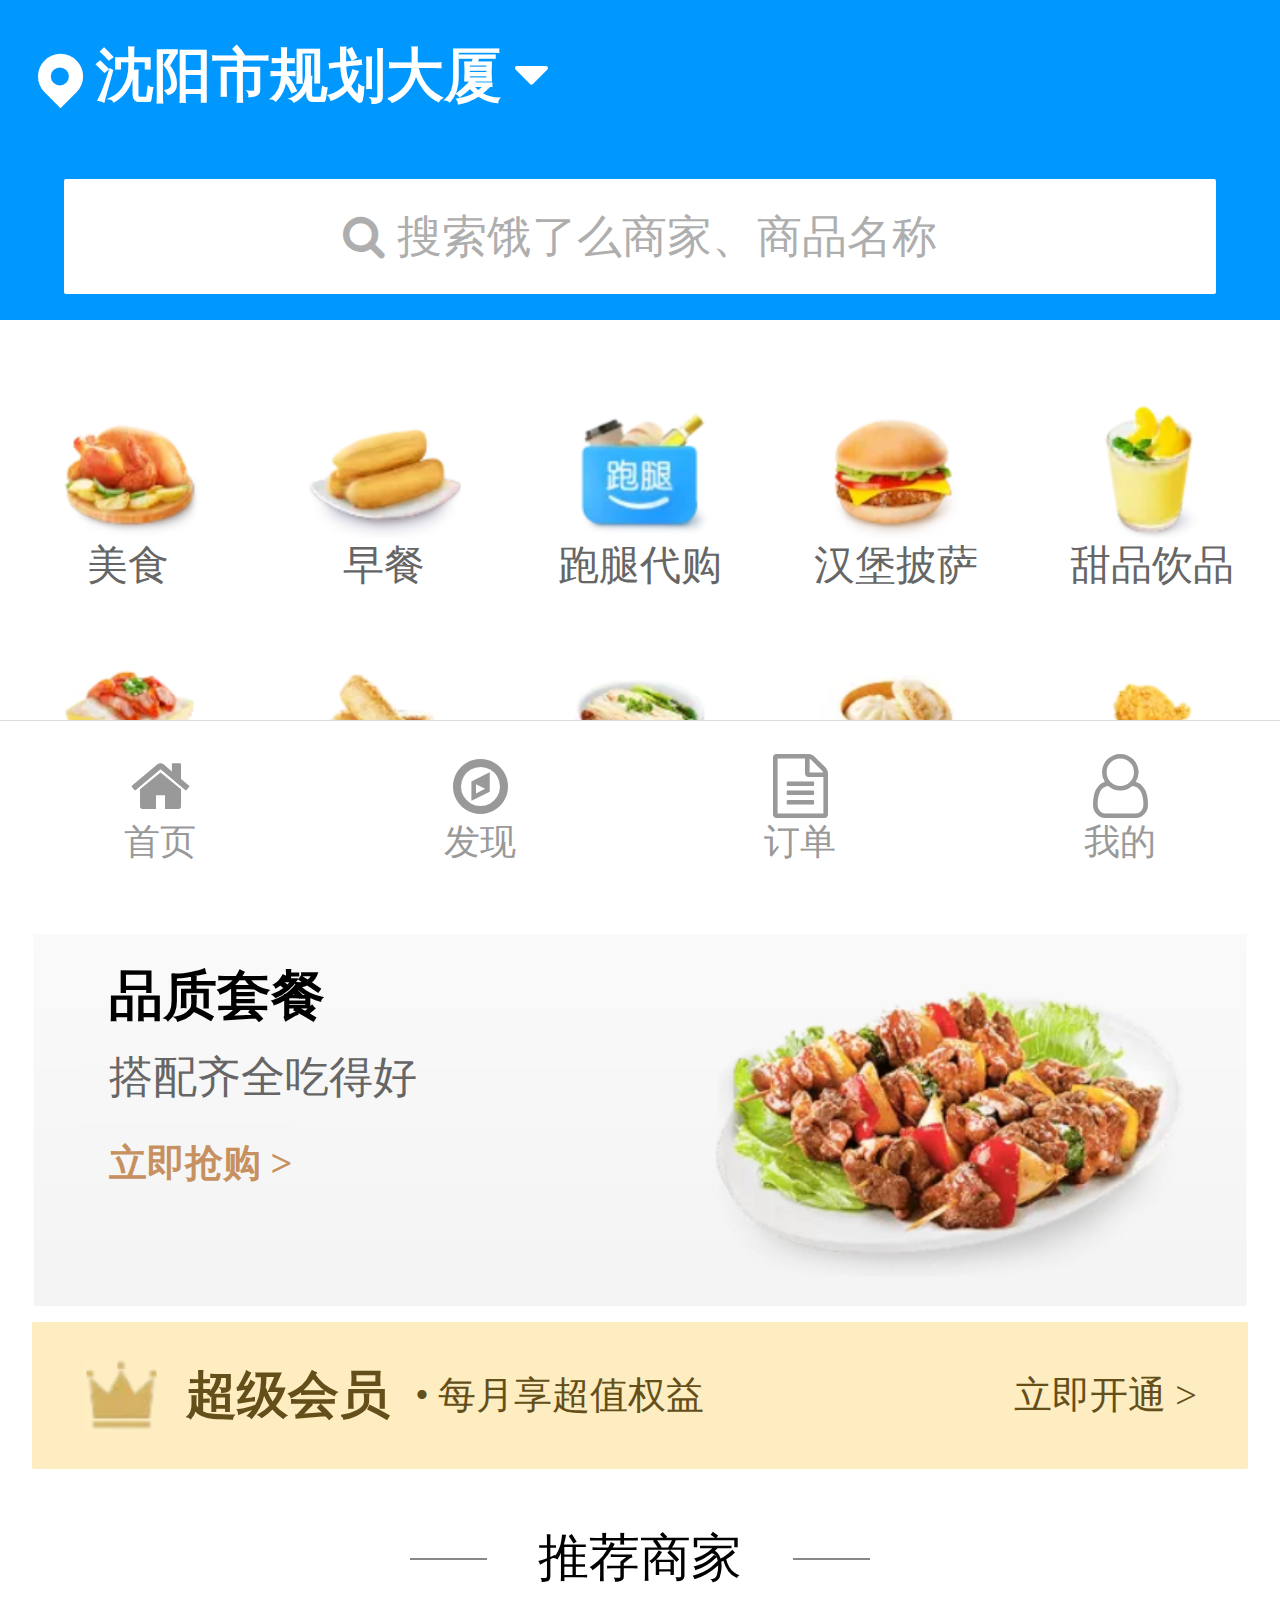
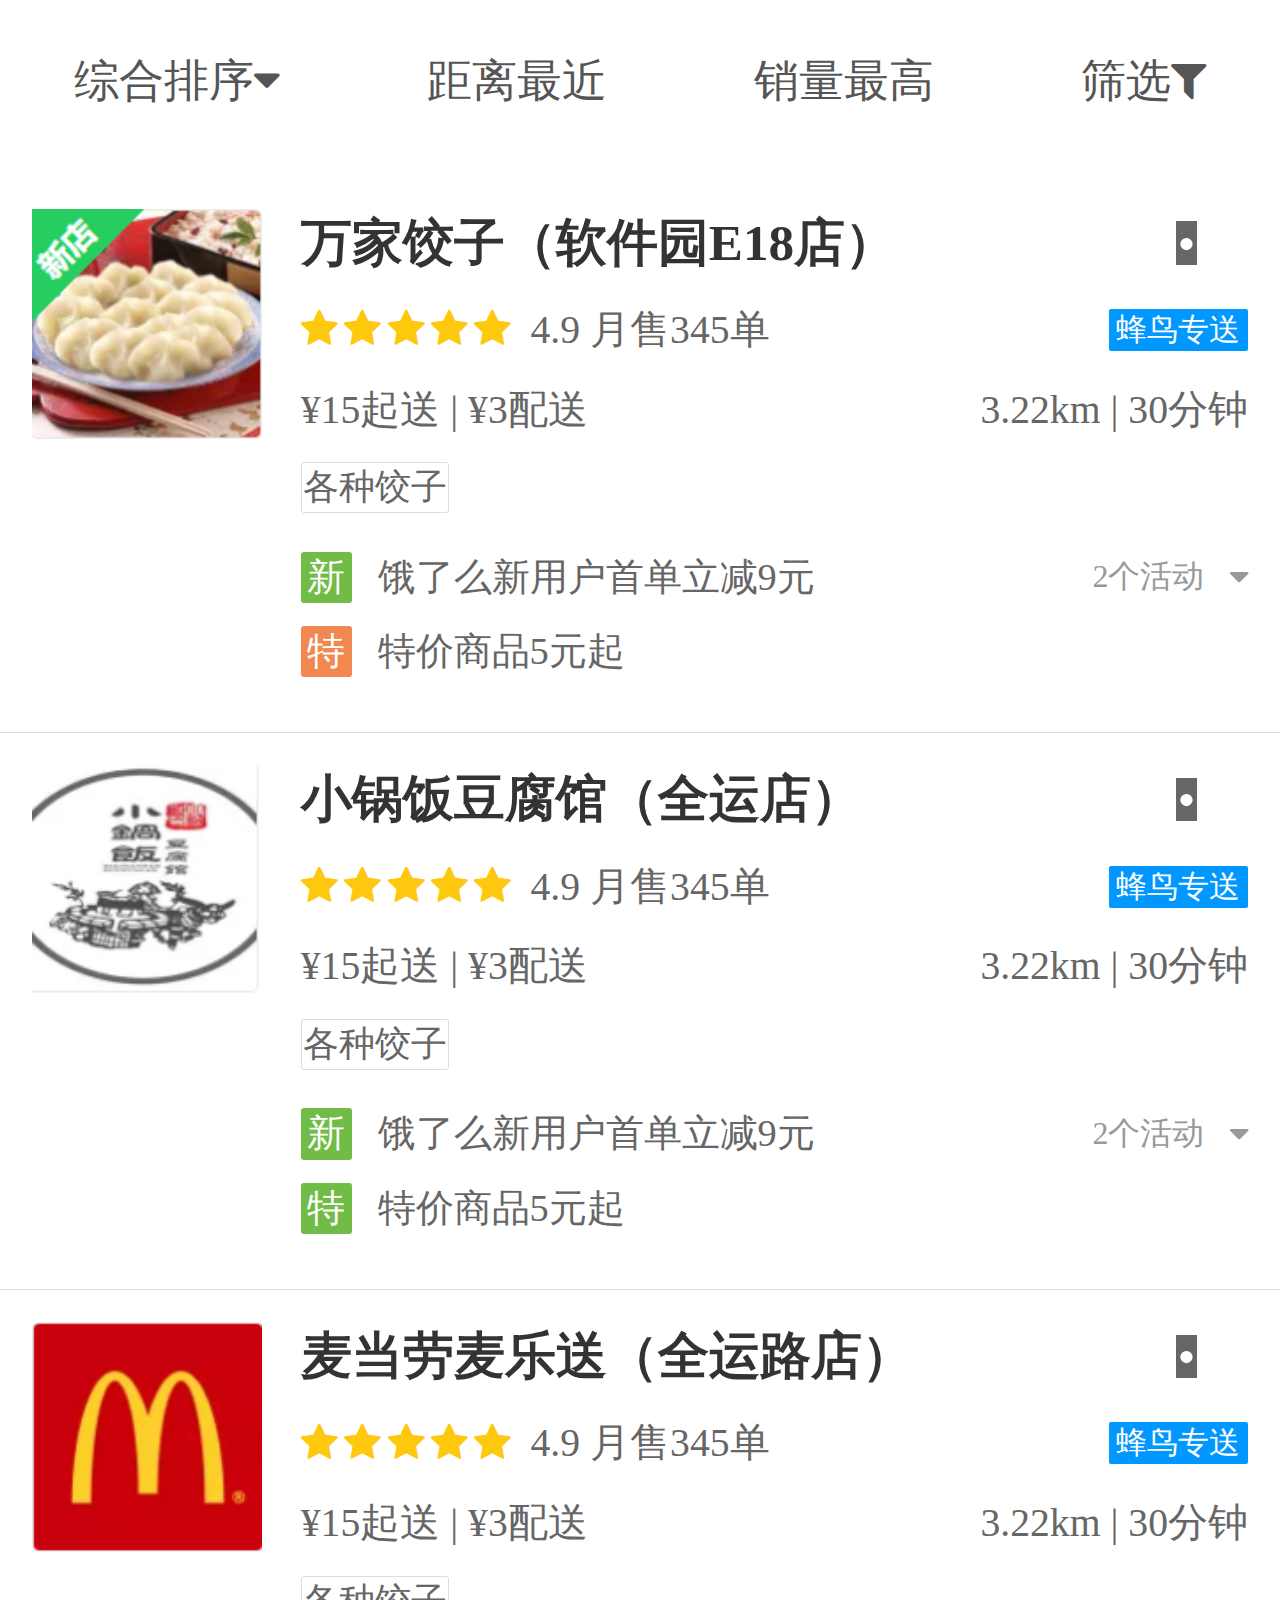
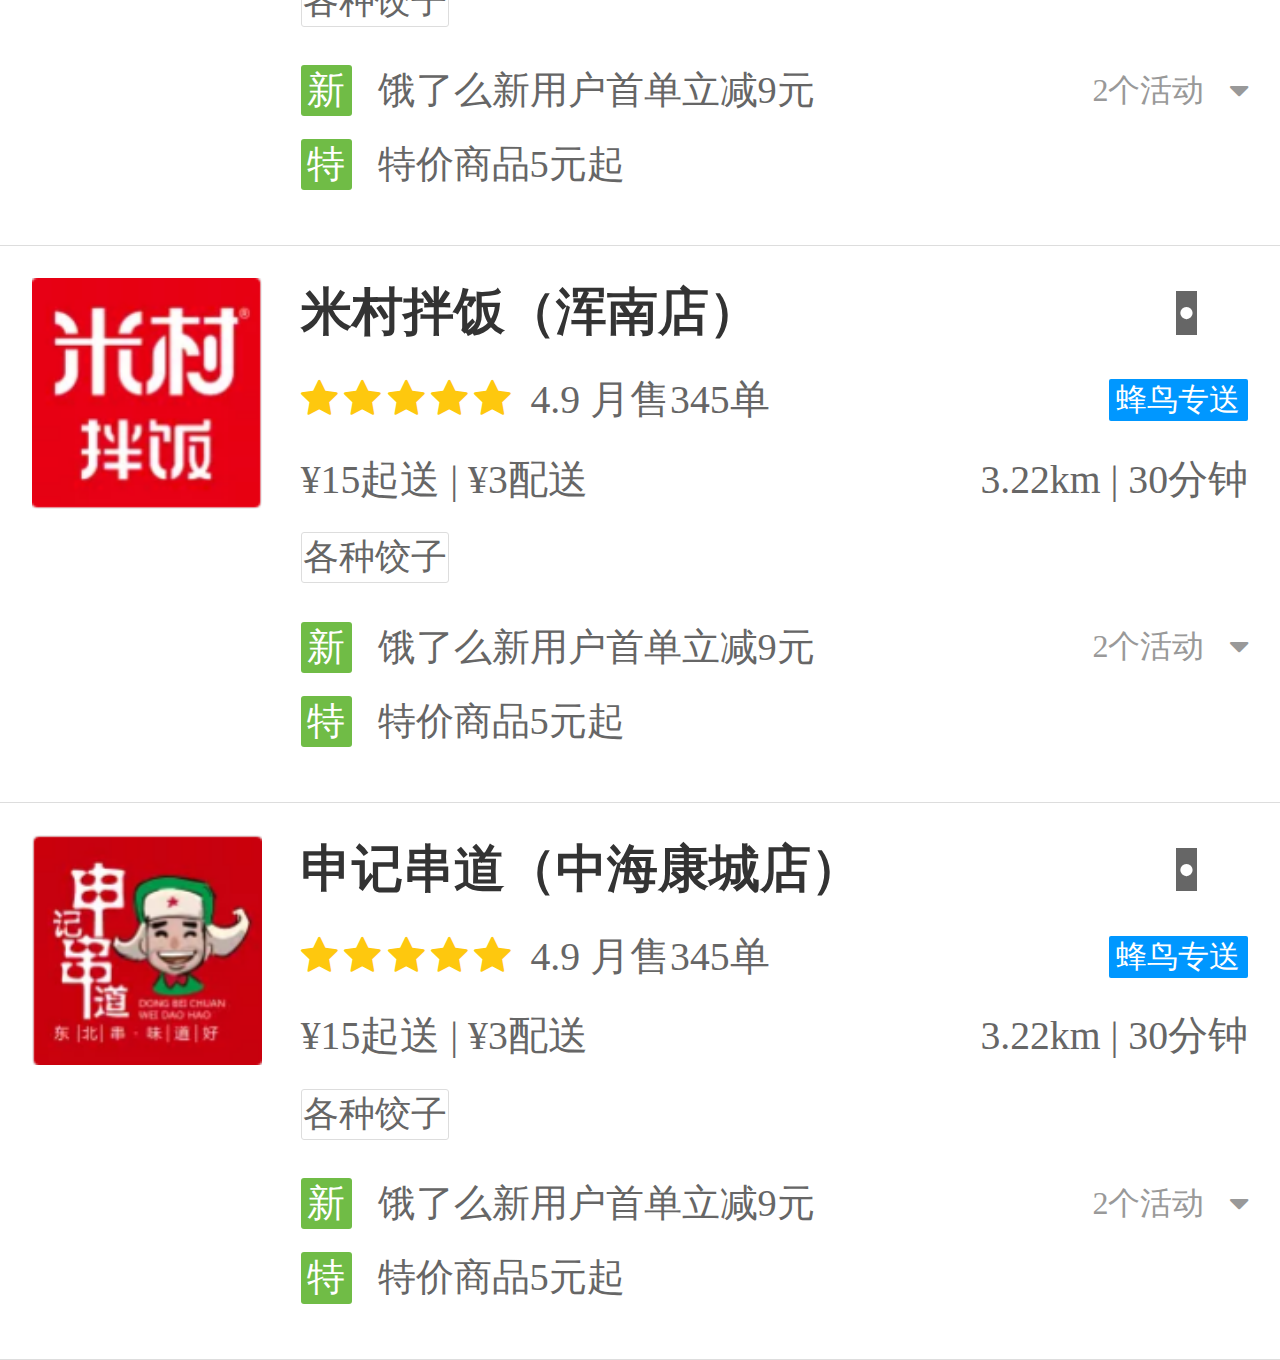
<file: index.html>
<!DOCTYPE html>
<html>
	<head>
		<meta charset="utf-8">
		<meta name="viewport" content="width=device-width,initial-scale=1">
		<link href="framework/font-awesome/css/font-awesome.min.css" rel="stylesheet">
		<link href="framework/reset.css" rel="stylesheet">
		<link href="framework/icon.css" rel="stylesheet">
		<link href="css/index.css" rel="stylesheet">
		<script src="js/index.js"></script>
		<title>饿了么 首页</title>
	</head>
	<body>
		<!-- 总容器 -->
		<div class="wrapper">
			<!-- header部分 -->
			<header>
				<div class="icon-location-box">
				    <div class="icon-location"></div>
				</div>
				<div class="location-text">沈阳市规划大厦<i class="fa fa-caret-down"></i></div>
			</header>

			<!-- search部分 -->
			<!--
			    搜索框部分（此块与search-fixed-top块宽度高度一致，用于当
				search-fixed-top块固定后，挡住下面块不要窜上去）
			-->
			<div class="search">
				<!-- 当滚动条超过上面的定位块时，search-fixed-top块变成固定在顶部。 -->
				<div class="search-fixed-top" id="fixedBox">
					<!-- 搜索框部分中间的白框 -->
					<div class="search-box">
						<i class="fa fa-search"></i>搜索饿了么商家、商品名称
					</div>
				</div>
			</div>

			<!-- 点餐分类部分 -->
			<ul class="foodtype">
				<li onclick="location.href='businessList.html'">
					<img src="img/dcfl01.png">
					<p>美食</p>
				</li>
				<li onclick="location.href='businessList.html'">
					<img src="img/dcfl02.png">
					<p>早餐</p>
				</li>
				<li onclick="location.href='businessList.html'">
					<img src="img/dcfl03.png">
					<p>跑腿代购</p>
				</li>
				<li onclick="location.href='businessList.html'">
					<img src="img/dcfl04.png">
					<p>汉堡披萨</p>
				</li>
				<li onclick="location.href='businessList.html'">
					<img src="img/dcfl05.png">
					<p>甜品饮品</p>
				</li>
				<li onclick="location.href='businessList.html'">
					<img src="img/dcfl06.png">
					<p>速食简餐</p>
				</li>
				<li onclick="location.href='businessList.html'">
					<img src="img/dcfl07.png">
					<p>地方小吃</p>
				</li>
				<li onclick="location.href='businessList.html'">
					<img src="img/dcfl08.png">
					<p>米粉面馆</p>
				</li>
				<li onclick="location.href='businessList.html'">
					<img src="img/dcfl09.png">
					<p>包子粥铺</p>
				</li>
				<li onclick="location.href='businessList.html'">
					<img src="img/dcfl10.png">
					<p>炸鸡炸串</p>
				</li>
			</ul>

			<!-- 横幅广告部分 -->
			<div class="banner">
				<h3>品质套餐</h3>
				<p>搭配齐全吃得好</p>
				<a>立即抢购 &gt;</a>
			</div>

			<!-- 超级会员部分 -->
			<div class="supermember">
				<div class="left">
					<img src="img/super_member.png">
					<h3>超级会员</h3>
					<p>&#8226; 每月享超值权益</p>
				</div>
				<div class="right">
					立即开通 &gt;
				</div>
			</div>

			<!-- 推荐商家部分 -->
			<div class="recommend">
				<div class="recommend-line"></div>
				<p>推荐商家</p>
				<div class="recommend-line"></div>
			</div>

			<!-- 推荐方式部分 -->
			<ul class="recommendtype">
				<li>综合排序<i class="fa fa-caret-down"></i></li>
				<li>距离最近</li>
				<li>销量最高</li>
				<li>筛选<i class="fa fa-filter"></i></li>
			</ul>

			<!-- 推荐商家列表部分 -->
			<ul class="business">
				<li>
					<img src="img/sj01.png">
					<div class="business-info">
						<div class="business-info-h">
							<h3>万家饺子（软件园E18店）</h3>
							<div class="business-info-like">&#8226;</div>
						</div>
						<div class="business-info-star">
							<div class="business-info-star-left">
								<i class="fa fa-star"></i>
								<i class="fa fa-star"></i>
								<i class="fa fa-star"></i>
								<i class="fa fa-star"></i>
								<i class="fa fa-star"></i>
								<p>4.9 月售345单</p>
							</div>
							<div class="business-info-star-right">
								蜂鸟专送
							</div>
						</div>
						<div class="business-info-delivery">
							<p>&#165;15起送 | &#165;3配送</p>
							<p>3.22km | 30分钟</p>
						</div>
						<div class="business-info-explain">
							<div>各种饺子</div>
						</div>
						<div class="business-info-promotion">
							<div class="business-info-promotion-left">
								<div class="business-info-promotion-left-incon">新</div>
								<p>饿了么新用户首单立减9元</p>
							</div>
							<div class="business-info-promotion-right">
								<p>2个活动</p>
								<i class="fa fa-caret-down"></i>
							</div>
						</div>
						<div class="business-info-promotion">
							<div class="business-info-promotion-left">
								<div class="business-info-promotion-left-incon" style="background-color: #F1884F;">特</div>
								<p>特价商品5元起</p>
							</div>
						</div>
					</div>
				</li>
				<li>
					<img src="img/sj02.png">
					<div class="business-info">
						<div class="business-info-h">
							<h3>小锅饭豆腐馆（全运店）</h3>
							<div class="business-info-like">&#8226;</div>
						</div>
						<div class="business-info-star">
							<div class="business-info-star-left">
								<i class="fa fa-star"></i>
								<i class="fa fa-star"></i>
								<i class="fa fa-star"></i>
								<i class="fa fa-star"></i>
								<i class="fa fa-star"></i>
								<p>4.9 月售345单</p>
							</div>
							<div class="business-info-star-right">
								蜂鸟专送
							</div>
						</div>
						<div class="business-info-delivery">
							<p>&#165;15起送 | &#165;3配送</p>
							<p>3.22km | 30分钟</p>
						</div>
						<div class="business-info-explain">
							<div>各种饺子</div>
						</div>
						<div class="business-info-promotion">
							<div class="business-info-promotion-left">
								<div class="business-info-promotion-left-incon">新</div>
								<p>饿了么新用户首单立减9元</p>
							</div>
							<div class="business-info-promotion-right">
								<p>2个活动</p>
								<i class="fa fa-caret-down"></i>
							</div>
						</div>
						<div class="business-info-promotion">
							<div class="business-info-promotion-left">
								<div class="business-info-promotion-left-incon">特</div>
								<p>特价商品5元起</p>
							</div>
						</div>
					</div>
				</li>
				<li>
					<img src="img/sj03.png">
					<div class="business-info">
						<div class="business-info-h">
							<h3>麦当劳麦乐送（全运路店）</h3>
							<div class="business-info-like">&#8226;</div>
						</div>
						<div class="business-info-star">
							<div class="business-info-star-left">
								<i class="fa fa-star"></i>
								<i class="fa fa-star"></i>
								<i class="fa fa-star"></i>
								<i class="fa fa-star"></i>
								<i class="fa fa-star"></i>
								<p>4.9 月售345单</p>
							</div>
							<div class="business-info-star-right">
								蜂鸟专送
							</div>
						</div>
						<div class="business-info-delivery">
							<p>&#165;15起送 | &#165;3配送</p>
							<p>3.22km | 30分钟</p>
						</div>
						<div class="business-info-explain">
							<div>各种饺子</div>
						</div>
						<div class="business-info-promotion">
							<div class="business-info-promotion-left">
								<div class="business-info-promotion-left-incon">新</div>
								<p>饿了么新用户首单立减9元</p>
							</div>
							<div class="business-info-promotion-right">
								<p>2个活动</p>
								<i class="fa fa-caret-down"></i>
							</div>
						</div>
						<div class="business-info-promotion">
							<div class="business-info-promotion-left">
								<div class="business-info-promotion-left-incon">特</div>
								<p>特价商品5元起</p>
							</div>
						</div>
					</div>
				</li>
				<li>
					<img src="img/sj04.png">
					<div class="business-info">
						<div class="business-info-h">
							<h3>米村拌饭（浑南店）</h3>
							<div class="business-info-like">&#8226;</div>
						</div>
						<div class="business-info-star">
							<div class="business-info-star-left">
								<i class="fa fa-star"></i>
								<i class="fa fa-star"></i>
								<i class="fa fa-star"></i>
								<i class="fa fa-star"></i>
								<i class="fa fa-star"></i>
								<p>4.9 月售345单</p>
							</div>
							<div class="business-info-star-right">
								蜂鸟专送
							</div>
						</div>
						<div class="business-info-delivery">
							<p>&#165;15起送 | &#165;3配送</p>
							<p>3.22km | 30分钟</p>
						</div>
						<div class="business-info-explain">
							<div>各种饺子</div>
						</div>
						<div class="business-info-promotion">
							<div class="business-info-promotion-left">
								<div class="business-info-promotion-left-incon">新</div>
								<p>饿了么新用户首单立减9元</p>
							</div>
							<div class="business-info-promotion-right">
								<p>2个活动</p>
								<i class="fa fa-caret-down"></i>
							</div>
						</div>
						<div class="business-info-promotion">
							<div class="business-info-promotion-left">
								<div class="business-info-promotion-left-incon">特</div>
								<p>特价商品5元起</p>
							</div>
						</div>
					</div>
				</li>
				<li>
					<img src="img/sj05.png">
					<div class="business-info">
						<div class="business-info-h">
							<h3>申记串道（中海康城店）</h3>
							<div class="business-info-like">&#8226;</div>
						</div>
						<div class="business-info-star">
							<div class="business-info-star-left">
								<i class="fa fa-star"></i>
								<i class="fa fa-star"></i>
								<i class="fa fa-star"></i>
								<i class="fa fa-star"></i>
								<i class="fa fa-star"></i>
								<p>4.9 月售345单</p>
							</div>
							<div class="business-info-star-right">
								蜂鸟专送
							</div>
						</div>
						<div class="business-info-delivery">
							<p>&#165;15起送 | &#165;3配送</p>
							<p>3.22km | 30分钟</p>
						</div>
						<div class="business-info-explain">
							<div>各种饺子</div>
						</div>
						<div class="business-info-promotion">
							<div class="business-info-promotion-left">
								<div class="business-info-promotion-left-incon">新</div>
								<p>饿了么新用户首单立减9元</p>
							</div>
							<div class="business-info-promotion-right">
								<p>2个活动</p>
								<i class="fa fa-caret-down"></i>
							</div>
						</div>
						<div class="business-info-promotion">
							<div class="business-info-promotion-left">
								<div class="business-info-promotion-left-incon">特</div>
								<p>特价商品5元起</p>
							</div>
						</div>
					</div>
				</li>
			</ul>

			<!-- 底部菜单部分 -->
			<ul class="footer">
				<li onclick="location.href='index.html'">
					<i class="fa fa-home"></i>
					<p>首页</p>
				</li>
				<li>
					<i class="fa fa-compass"></i>
					<p>发现</p>
				</li>
				<li onclick="location.href='orderList.html'">
					<i class="fa fa-file-text-o"></i>
					<p>订单</p>
				</li>
				<li>
					<i class="fa fa-user-o"></i>
					<p>我的</p>
				</li>
			</ul>
		</div>
	</body>
</html>
</file>
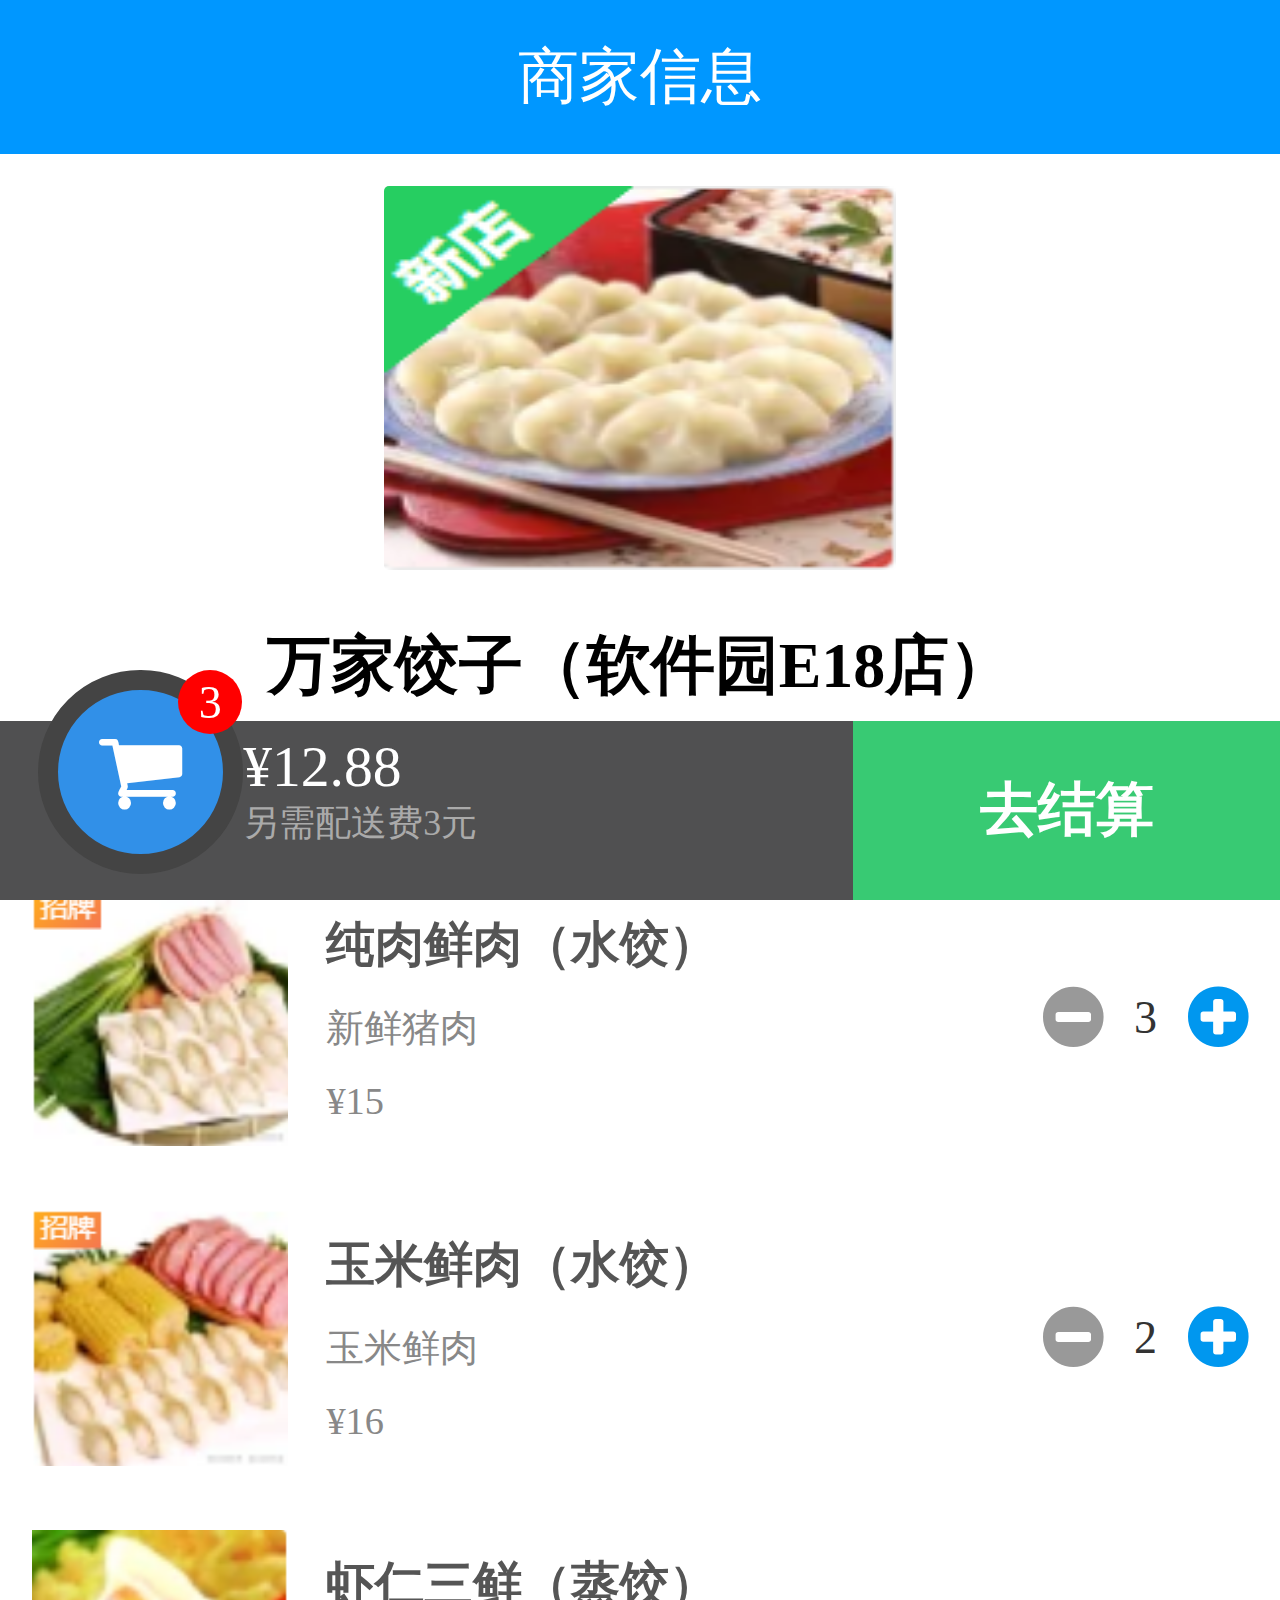
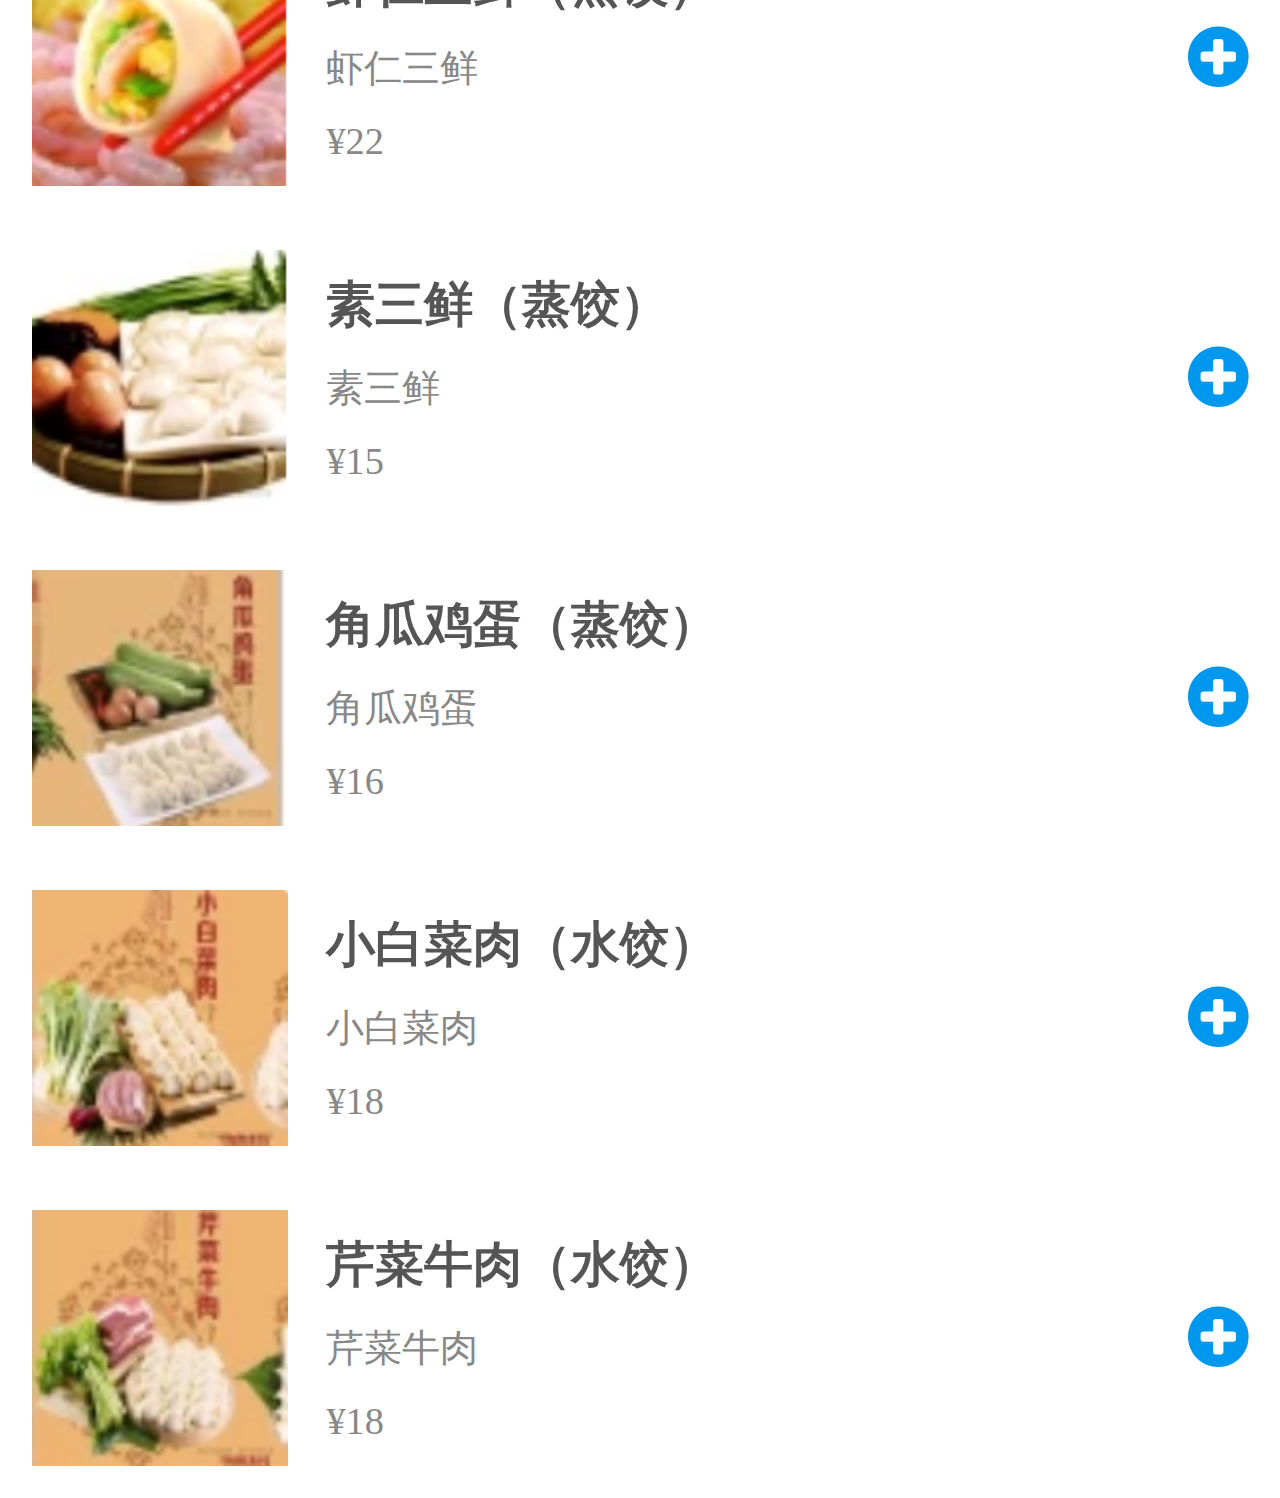
<file: businessInfo.html>
<!DOCTYPE html>
<html>
	<head>
		<meta charset="utf-8">
		<meta name="viewport" content="width=device-width,initial-scale=1">
		<link href="framework/font-awesome/css/font-awesome.min.css" rel="stylesheet">
		<link href="framework/reset.css" rel="stylesheet">
		<link href="css/businessInfo.css" rel="stylesheet">
		<title>饿了么 商家信息</title>
	</head>
	<body>
		<div class="wrapper">
			
			<!-- header部分 -->
			<header>
				<p>商家信息</p>
			</header>
			
			<!-- 商家logo部分 -->
			<div class="business-logo">
				<img src="img/sj01.png">
			</div>
			
			<!-- 商家信息部分 -->
			<div class="business-info">
				<h1>万家饺子（软件园E18店）</h1>
				<p>&#165;15起送 &#165;3配送</p>
				<p>各种饺子炒菜</p>
			</div>
			
			<!-- 食品列表部分 -->
			<ul class="food">
				<li>
					<div class="food-left">
						<img src="img/sp01.png">
						<div class="food-left-info">
							<h3>纯肉鲜肉（水饺）</h3>
							<p>新鲜猪肉</p>
							<p>&#165;15</p>
						</div>
					</div>
					<div class="food-right">
						<div>
							<i class="fa fa-minus-circle"></i>
						</div>
						<p><span>3</span></p>
						<div>
							<i class="fa fa-plus-circle"></i>
						</div>
					</div>
				</li>
				<li>
					<div class="food-left">
						<img src="img/sp02.png">
						<div class="food-left-info">
							<h3>玉米鲜肉（水饺）</h3>
							<p>玉米鲜肉</p>
							<p>&#165;16</p>
						</div>
					</div>
					<div class="food-right">
						<div>
							<i class="fa fa-minus-circle"></i>
						</div>
						<p><span>2</span></p>
						<div>
							<i class="fa fa-plus-circle"></i>
						</div>
					</div>
				</li>
				<li>
					<div class="food-left">
						<img src="img/sp03.png">
						<div class="food-left-info">
							<h3>虾仁三鲜（蒸饺）</h3>
							<p>虾仁三鲜</p>
							<p>&#165;22</p>
						</div>
					</div>
					<div class="food-right">
						<div>
						</div>
						<p></p>
						<div>
							<i class="fa fa-plus-circle"></i>
						</div>
					</div>
				</li>
				<li>
					<div class="food-left">
						<img src="img/sp04.png">
						<div class="food-left-info">
							<h3>素三鲜（蒸饺）</h3>
							<p>素三鲜</p>
							<p>&#165;15</p>
						</div>
					</div>
					<div class="food-right">
						<div>
						</div>
						<p></p>
						<div>
							<i class="fa fa-plus-circle"></i>
						</div>
					</div>
				</li>
				<li>
					<div class="food-left">
						<img src="img/sp05.png">
						<div class="food-left-info">
							<h3>角瓜鸡蛋（蒸饺）</h3>
							<p>角瓜鸡蛋</p>
							<p>&#165;16</p>
						</div>
					</div>
					<div class="food-right">
						<div>
						</div>
						<p></p>
						<div>
							<i class="fa fa-plus-circle"></i>
						</div>
					</div>
				</li>
				<li>
					<div class="food-left">
						<img src="img/sp06.png">
						<div class="food-left-info">
							<h3>小白菜肉（水饺）</h3>
							<p>小白菜肉</p>
							<p>&#165;18</p>
						</div>
					</div>
					<div class="food-right">
						<div>
						</div>
						<p></p>
						<div>
							<i class="fa fa-plus-circle"></i>
						</div>
					</div>
				</li>
				<li>
					<div class="food-left">
						<img src="img/sp07.png">
						<div class="food-left-info">
							<h3>芹菜牛肉（水饺）</h3>
							<p>芹菜牛肉</p>
							<p>&#165;18</p>
						</div>
					</div>
					<div class="food-right">
						<div>
						</div>
						<p></p>
						<div>
							<i class="fa fa-plus-circle"></i>
						</div>
					</div>
				</li>
			</ul>
			
			<!-- 购物车部分 -->
			<div class="cart">
				<div class="cart-left">
					<div class="cart-left-icon">
						<i class="fa fa-shopping-cart"></i>
						<div class="cart-left-icon-quantity">3</div>
					</div>
					<div class="cart-left-info">
						<p>&#165;12.88</p>
						<p>另需配送费3元</p>
					</div>
				</div>
				<div class="cart-right">
					<!-- 不够起送费 -->
					<!--
					<div class="cart-right-item">
						&#165;15起送
					</div>
					-->
					<!-- 达到起送费 -->
					<div class="cart-right-item" onclick="location.href='order.html'">
					    去结算
					</div>
				</div>
			</div>
			
		</div>	
	</body>
</html>
</file>
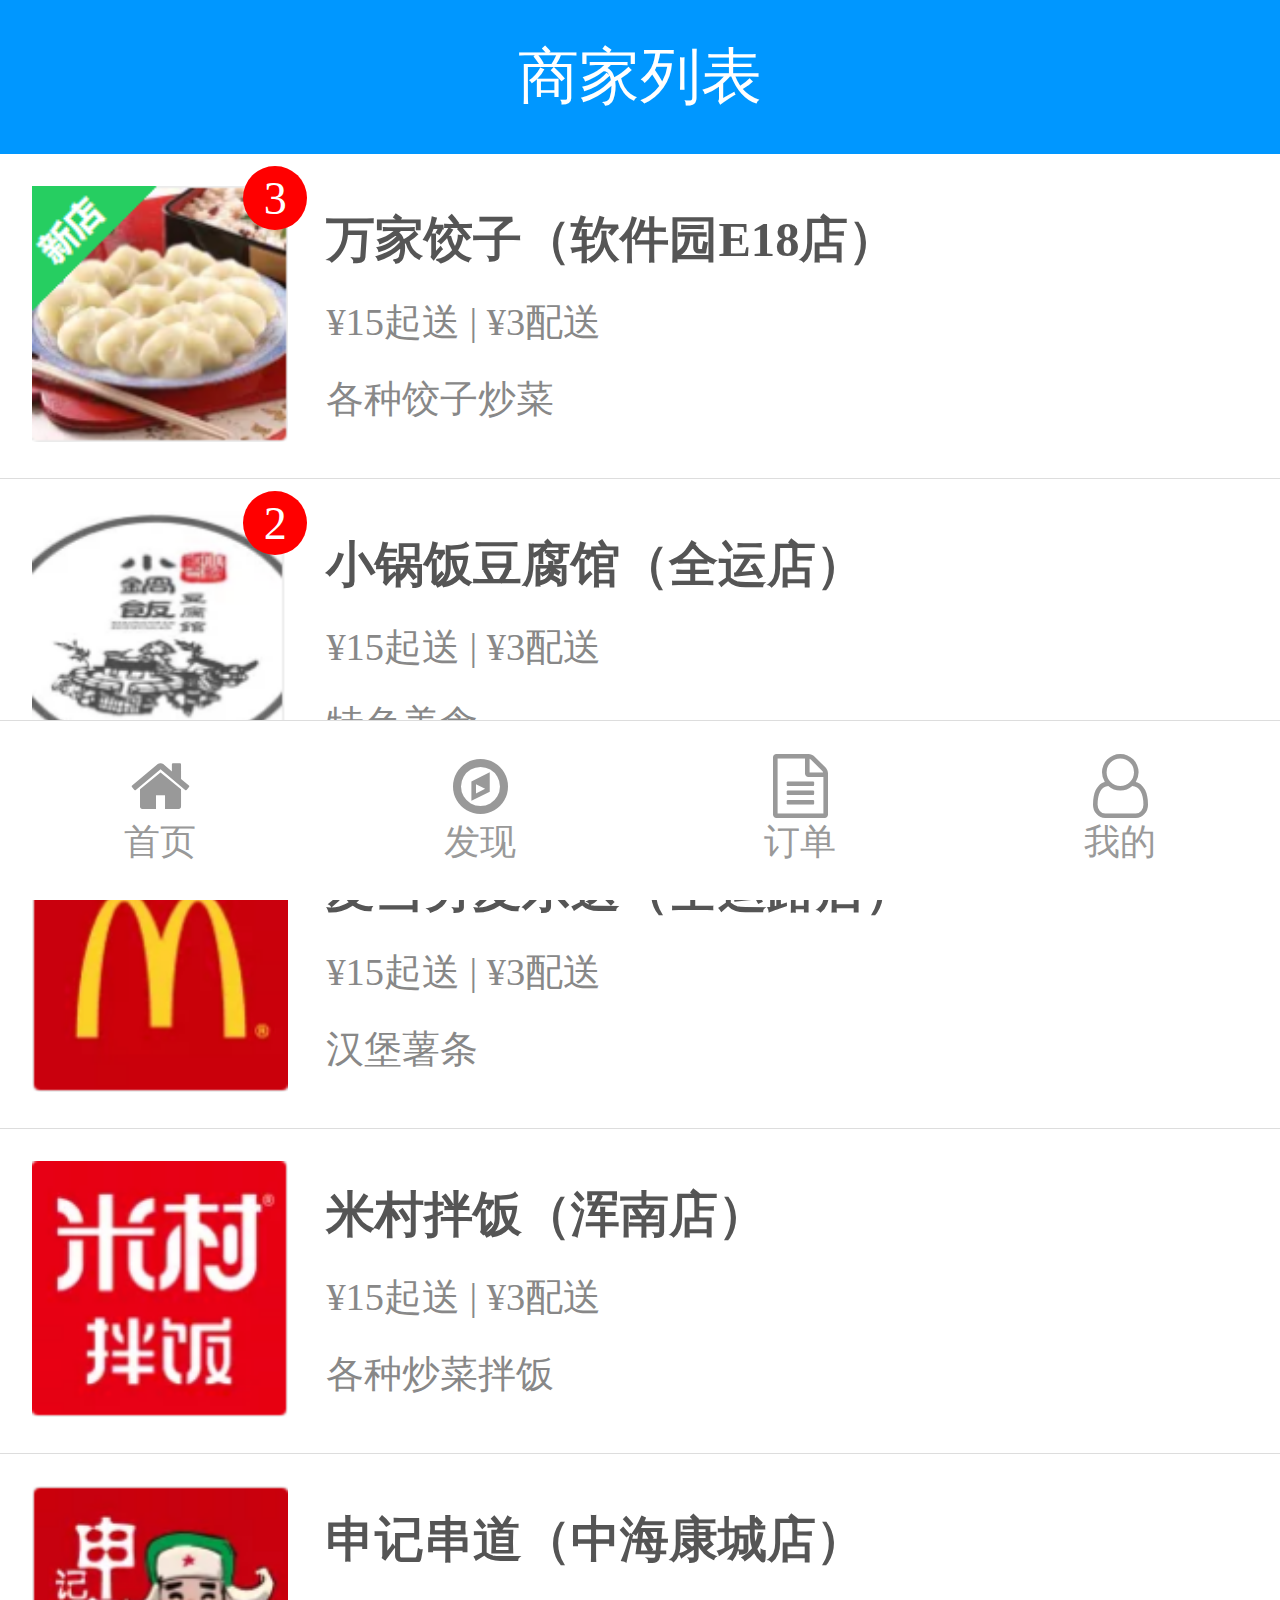
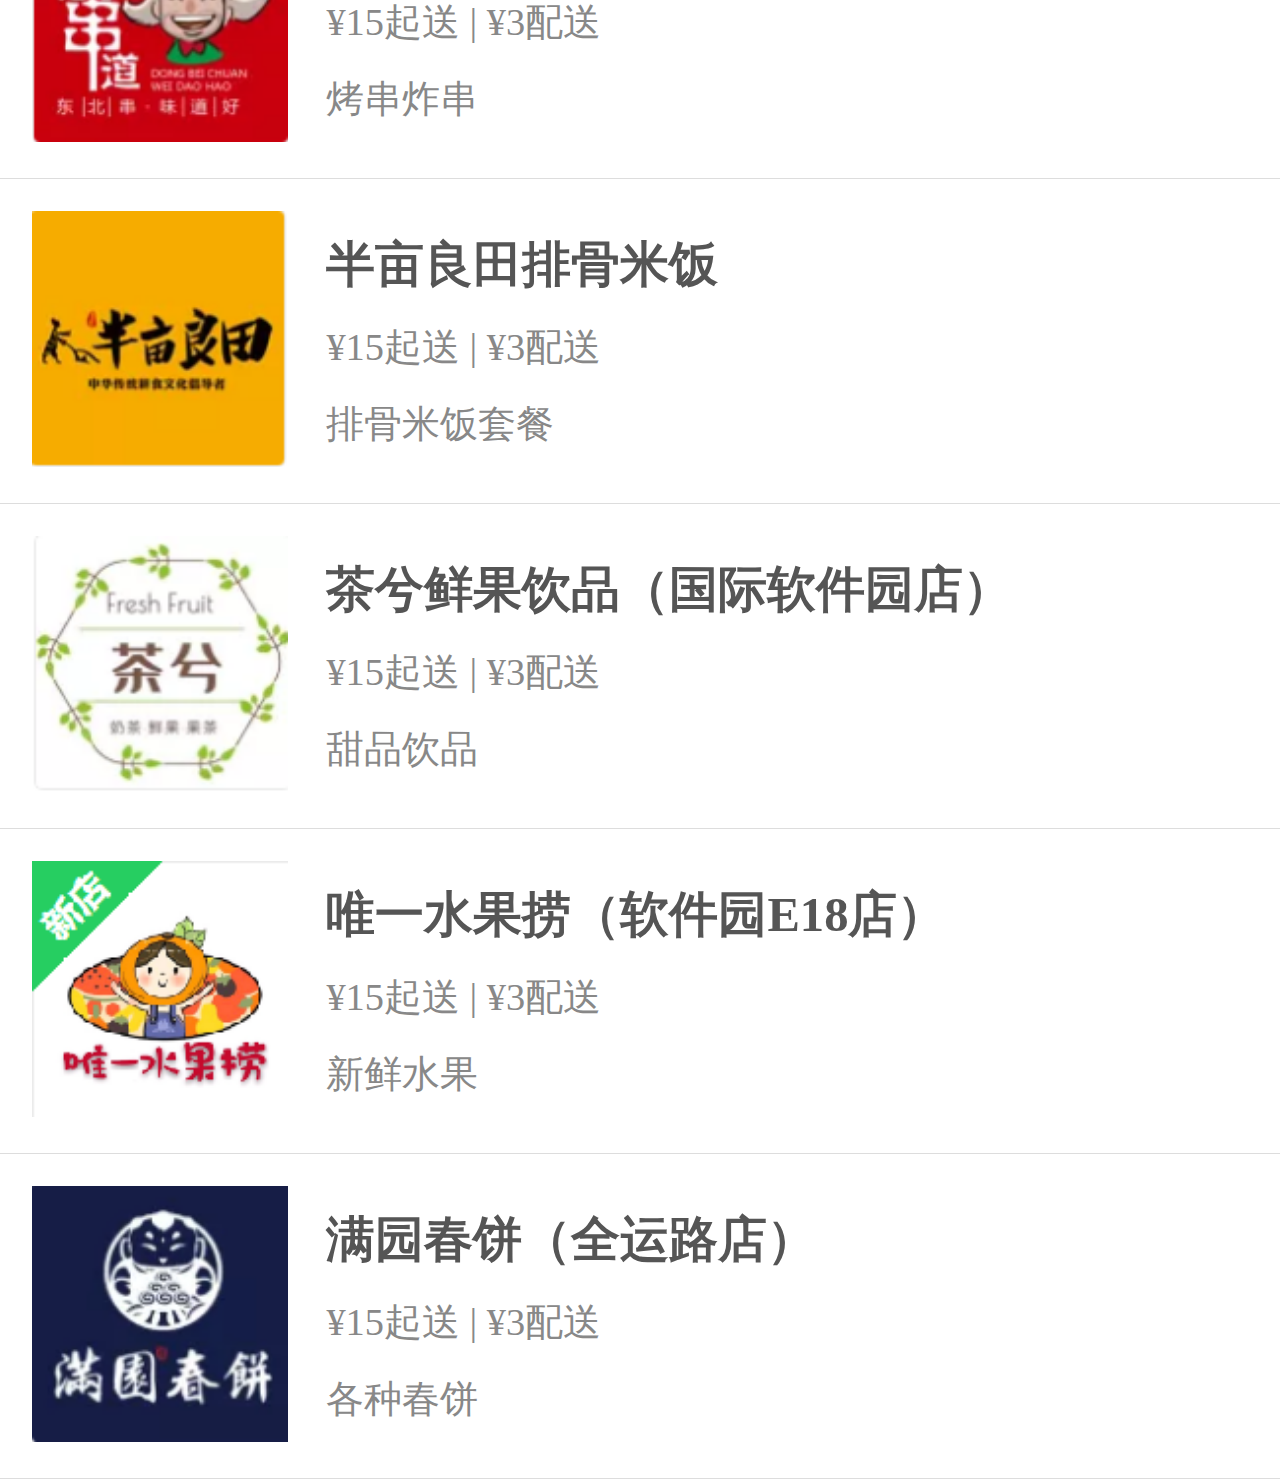
<file: businessList.html>
<!DOCTYPE html>
<html>
	<head>
		<meta charset="utf-8">
		<meta name="viewport" content="width=device-width,initial-scale=1">
		<link href="framework/font-awesome/css/font-awesome.min.css" rel="stylesheet">
		<link href="framework/reset.css" rel="stylesheet">
		<link href="css/businessList.css" rel="stylesheet">
		<title>饿了么 商家列表</title>
	</head>
	<body>
		<div class="wrapper">
			
			<!-- header部分 -->
			<header>
				<p>商家列表</p>
			</header>
			
			<!-- 商家列表部分 -->
			<ul class="business">
				<li onclick="location.href='businessInfo.html'">
					<div class="business-img">
						<img src="img/sj01.png">
						<div class="business-img-quantity">3</div>
					</div>
					<div class="business-info">
						<h3>万家饺子（软件园E18店）</h3>
						<p>&#165;15起送 | &#165;3配送</p>
						<p>各种饺子炒菜</p>
					</div>
				</li>
				<li onclick="location.href='businessInfo.html'">
					<div class="business-img">
						<img src="img/sj02.png">
						<div class="business-img-quantity">2</div>
					</div>
					<div class="business-info">
						<h3>小锅饭豆腐馆（全运店）</h3>
						<p>&#165;15起送 | &#165;3配送</p>
						<p>特色美食</p>
					</div>
				</li>
				<li onclick="location.href='businessInfo.html'">
					<div class="business-img">
						<img src="img/sj03.png">
						<div class="business-img-quantity">1</div>
					</div>
					<div class="business-info">
						<h3>麦当劳麦乐送（全运路店）</h3>
						<p>&#165;15起送 | &#165;3配送</p>
						<p>汉堡薯条</p>
					</div>
				</li>
				<li onclick="location.href='businessInfo.html'">
					<div class="business-img">
						<img src="img/sj04.png">
					</div>
					<div class="business-info">
						<h3>米村拌饭（浑南店）</h3>
						<p>&#165;15起送 | &#165;3配送</p>
						<p>各种炒菜拌饭</p>
					</div>
				</li>
				<li onclick="location.href='businessInfo.html'">
					<div class="business-img">
						<img src="img/sj05.png">
					</div>
					<div class="business-info">
						<h3>申记串道（中海康城店）</h3>
						<p>&#165;15起送 | &#165;3配送</p>
						<p>烤串炸串</p>
					</div>
				</li>
				<li onclick="location.href='businessInfo.html'">
					<div class="business-img">
						<img src="img/sj06.png">
					</div>
					<div class="business-info">
						<h3>半亩良田排骨米饭</h3>
						<p>&#165;15起送 | &#165;3配送</p>
						<p>排骨米饭套餐</p>
					</div>
				</li>
				<li onclick="location.href='businessInfo.html'">
					<div class="business-img">
						<img src="img/sj07.png">
					</div>
					<div class="business-info">
						<h3>茶兮鲜果饮品（国际软件园店）</h3>
						<p>&#165;15起送 | &#165;3配送</p>
						<p>甜品饮品</p>
					</div>
				</li>
				<li onclick="location.href='businessInfo.html'">
					<div class="business-img">
						<img src="img/sj08.png">
					</div>
					<div class="business-info">
						<h3>唯一水果捞（软件园E18店）</h3>
						<p>&#165;15起送 | &#165;3配送</p>
						<p>新鲜水果</p>
					</div>
				</li>
				<li onclick="location.href='businessInfo.html'">
					<div class="business-img">
						<img src="img/sj09.png">
					</div>
					<div class="business-info">
						<h3>满园春饼（全运路店）</h3>
						<p>&#165;15起送 | &#165;3配送</p>
						<p>各种春饼</p>
					</div>
				</li>
			</ul>
			
			<!-- 底部菜单部分 -->
			<ul class="footer">
				<li onclick="location.href='index.html'">
					<i class="fa fa-home"></i>
					<p>首页</p>
				</li>
				<li>
					<i class="fa fa-compass"></i>
					<p>发现</p>
				</li>
				<li onclick="location.href='orderList.html'">
					<i class="fa fa-file-text-o"></i>
					<p>订单</p>
				</li>
				<li>
					<i class="fa fa-user-o"></i>
					<p>我的</p>
				</li>
			</ul>
			
		</div>
	</body>
</html>
</file>
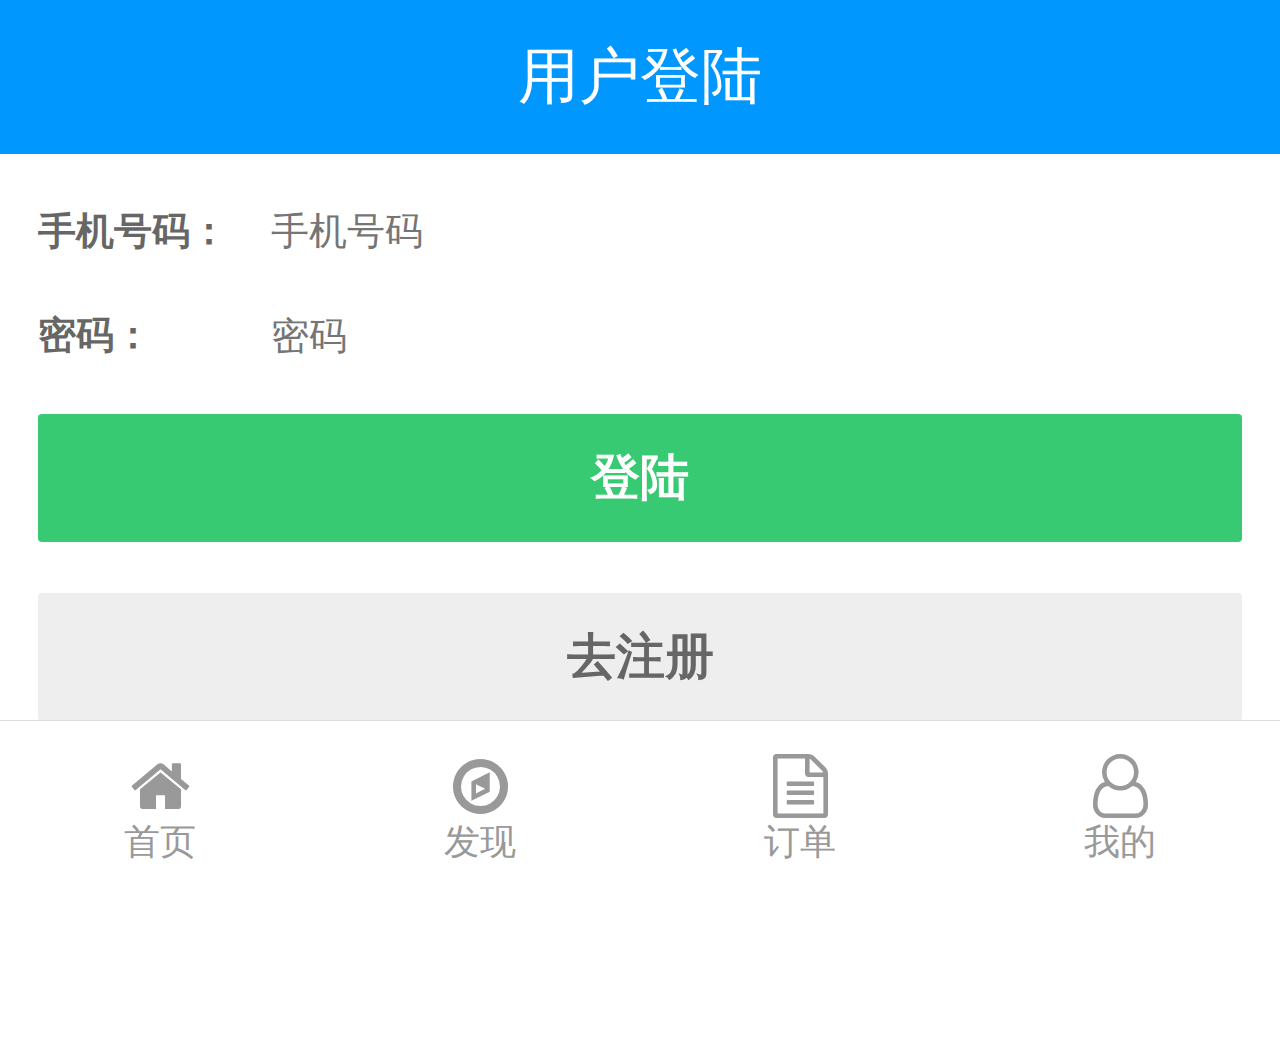
<file: login.html>
<!DOCTYPE html>
<html>
	<head>
		<meta charset="utf-8">
		<meta name="viewport" content="width=device-width,initial-scale=1">
		<link href="framework/font-awesome/css/font-awesome.min.css" rel="stylesheet">
		<link href="framework/reset.css" rel="stylesheet">
		<link href="css/login.css" rel="stylesheet">
		<title>饿了么 用户登陆</title>
	</head>
	<body>
		<div class="wrapper">
			
			<!-- header部分 -->
			<header>
				<p>用户登陆</p>
			</header>
			
			<!-- 表单部分 -->
			<ul class="form-box">
				<li>
					<div class="title">
						手机号码：
					</div>
					<div class="content">
						<input type="text" placeholder="手机号码">
					</div>
				</li>
				<li>
					<div class="title">
						密码：
					</div>
					<div class="content">
						<input type="password" placeholder="密码">
					</div>
				</li>
			</ul>
			
			<div class="button-login">
				<button>登陆</button>
			</div>
			<div class="button-register">
				<button onclick="location.href='register.html'">去注册</button>
			</div>
			
			<!-- 底部菜单部分 -->
			<ul class="footer">
				<li onclick="location.href='index.html'">
					<i class="fa fa-home"></i>
					<p>首页</p>
				</li>
				<li>
					<i class="fa fa-compass"></i>
					<p>发现</p>
				</li>
				<li onclick="location.href='orderList.html'">
					<i class="fa fa-file-text-o"></i>
					<p>订单</p>
				</li>
				<li>
					<i class="fa fa-user-o"></i>
					<p>我的</p>
				</li>
			</ul>
		</div>	
	</body>
</html>
</file>
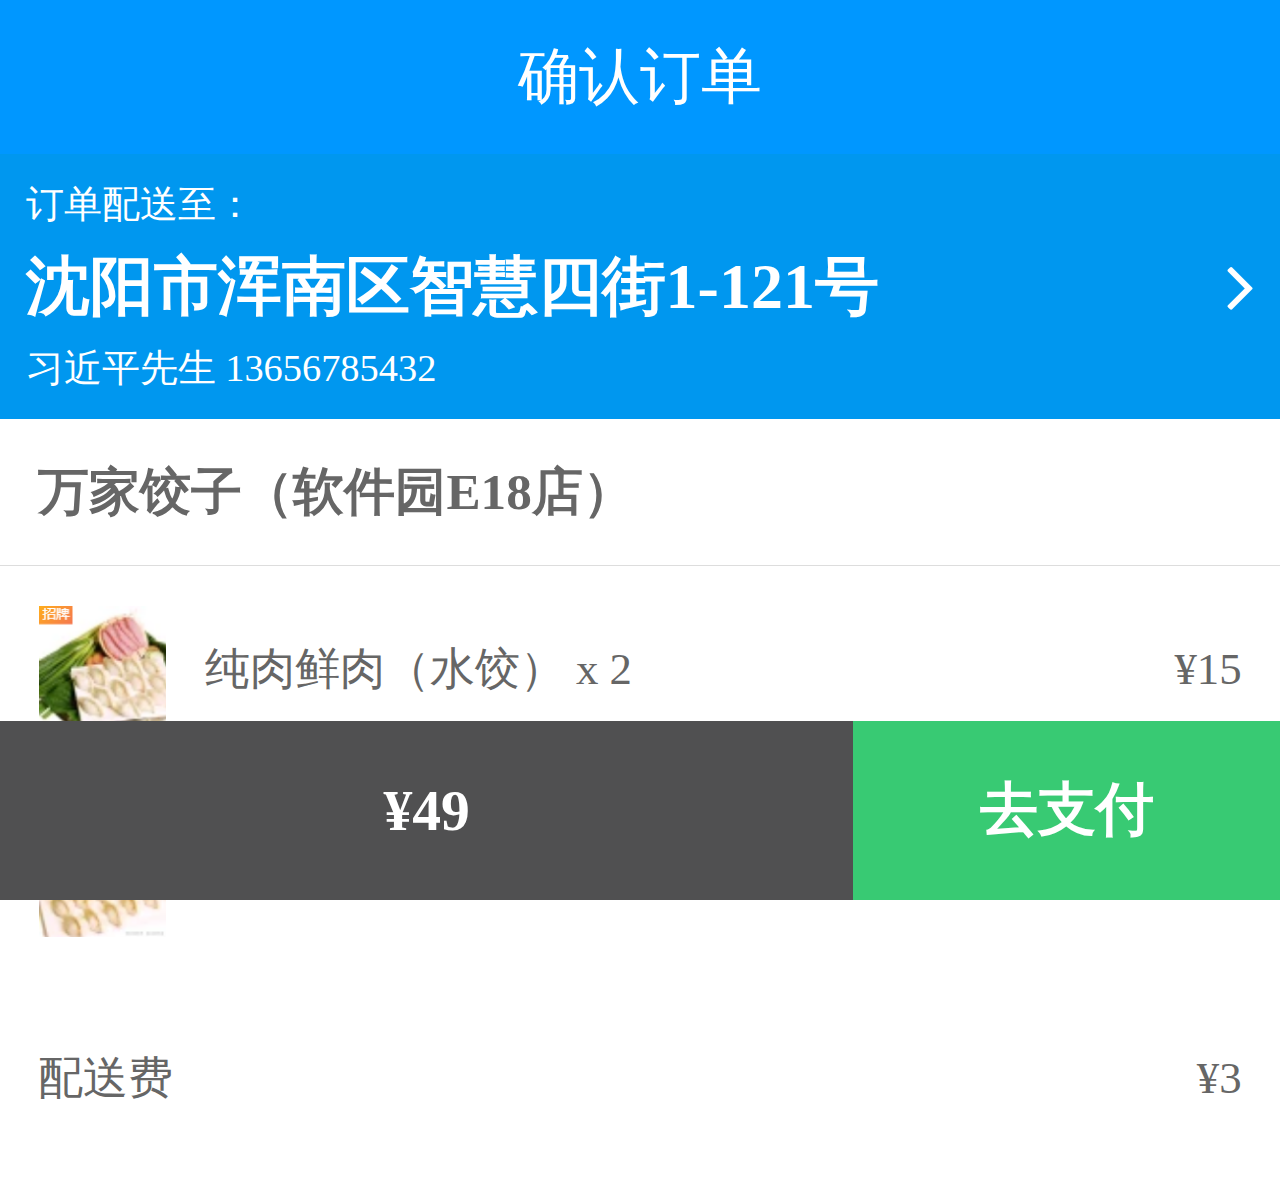
<file: order.html>
<!DOCTYPE html>
<html>
	<head>
		<meta charset="utf-8">
		<meta name="viewport" content="width=device-width,initial-scale=1">
		<link href="framework/font-awesome/css/font-awesome.min.css" rel="stylesheet">
		<link href="framework/reset.css" rel="stylesheet">
		<link href="css/order.css" rel="stylesheet">
		<title>饿了么 确认订单</title>
	</head>
	<body>
		<div class="wrapper">
			
			<!-- header部分 -->
			<header>
				<p>确认订单</p>
			</header>
		
			<!-- 订单信息部分 -->
			<div class="order-info">
				<h5>订单配送至：</h5>
				<div class="order-info-address">
					<p>沈阳市浑南区智慧四街1-121号</p>
					<i class="fa fa-angle-right"></i>
				</div>
				<p>习近平先生 13656785432</p>
			</div>
			
			<h3>万家饺子（软件园E18店）</h3>

			<!-- 订单明细部分 -->
			<ul class="order-detailed">
				<li>
					<div class="order-detailed-left">
						<img src="img/sp01.png">
						<p>纯肉鲜肉（水饺） x 2</p>
					</div>
					<p>&#165;15</p>
				</li>
				<li>
					<div class="order-detailed-left">
						<img src="img/sp02.png">
						<p>玉米鲜肉（水饺） x 1</p>
					</div>
					<p>&#165;16</p>
				</li>
			</ul>
			<div class="order-deliveryfee">
				<p>配送费</p>
				<p>&#165;3</p>
			</div>
			
			<!-- 合计部分 -->
			<div class="total">
				<div class="total-left">
					&#165;49
				</div>
				<div class="total-right" onclick="location.href='payment.html'">
					去支付
				</div>
			</div>
		</div>	
	</body>
</html>
</file>
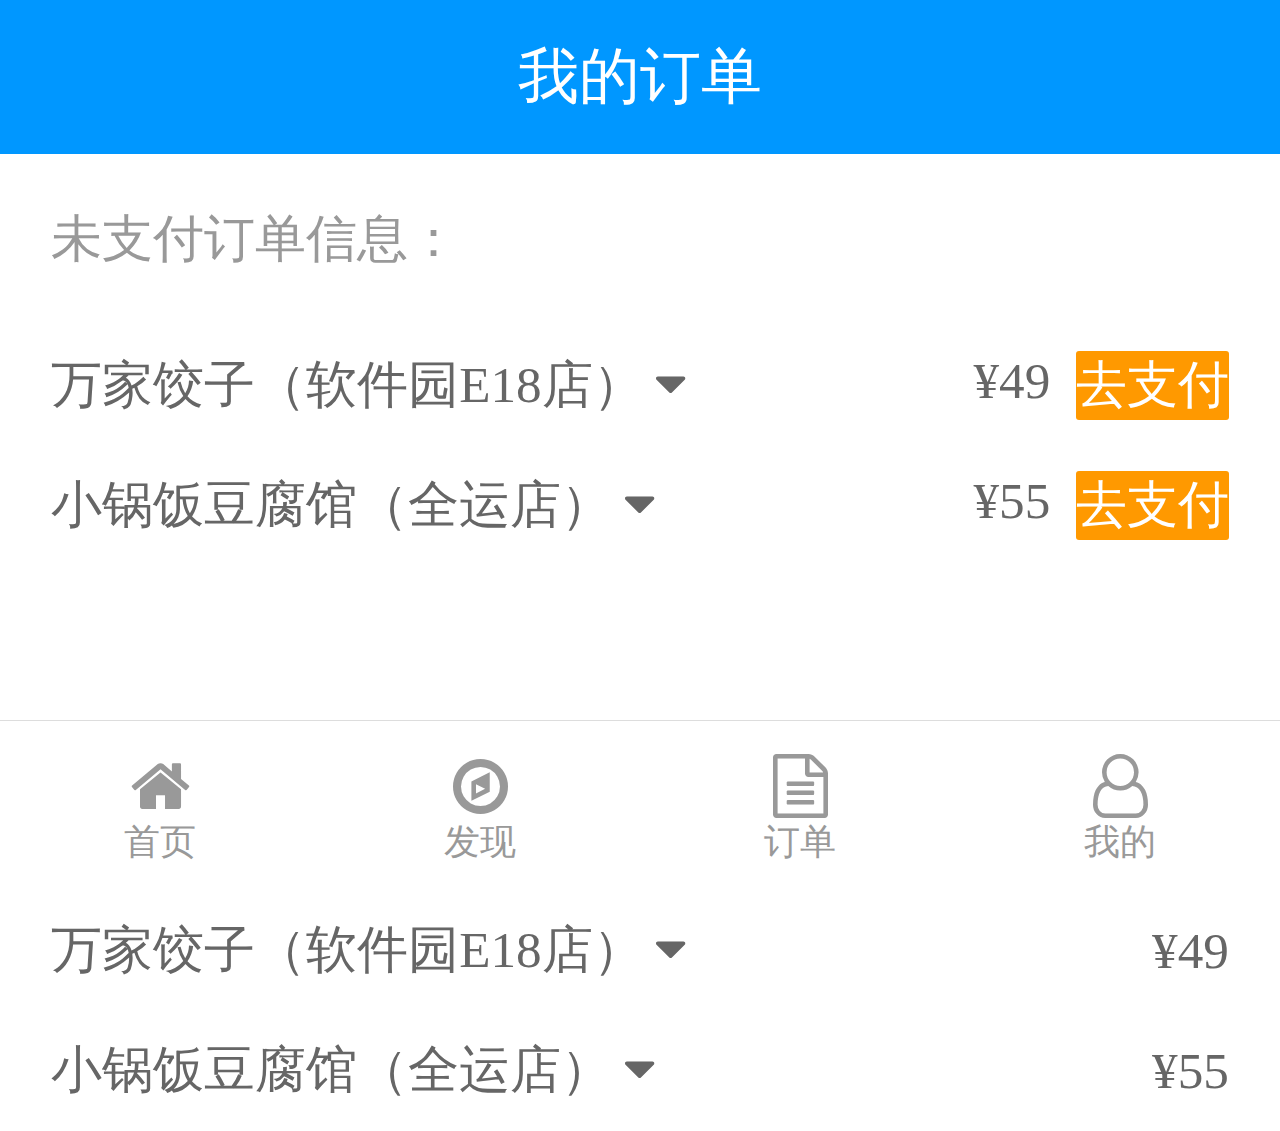
<file: orderList.html>
<!DOCTYPE html>
<html>
	<head>
		<meta charset="utf-8">
		<meta name="viewport" content="width=device-width,initial-scale=1">
		<link href="framework/font-awesome/css/font-awesome.min.css" rel="stylesheet">
		<link href="framework/reset.css" rel="stylesheet">
		<link href="css/orderList.css" rel="stylesheet">
		<script src="js/orderList.js"></script>
		<title>饿了么 我的订单</title>
	</head>
	<body>
		
		<div class="wrapper">
			
			<!-- header部分 -->
			<header>
				<p>我的订单</p>
			</header>
			
			<!-- 订单列表部分 -->
			<h3>未支付订单信息：</h3>
			<ul class="order">
				<li>
					<div class="order-info">
						<p>
							万家饺子（软件园E18店）
							<i class="fa fa-caret-down"></i>
						</p>
						<div class="order-info-right">
							<p>&#165;49</p>
							<div class="order-info-right-icon">去支付</div>
						</div>
					</div>
					<ul class="order-detailet">
						<li>
							<p>纯肉鲜肉（水饺） x 2</p>
							<p>&#165;15</p>
						</li>
						<li>
							<p>玉米鲜肉（水饺） x 1</p>
							<p>&#165;16</p>
						</li>
						<li>
							<p>配送费</p>
							<p>&#165;3</p>
						</li>
					</ul>
				</li>
				<li>
					<div class="order-info">
						<p>
							小锅饭豆腐馆（全运店）
							<i class="fa fa-caret-down"></i>
						</p>
						<div class="order-info-right">
							<p>&#165;55</p>
							<div class="order-info-right-icon">去支付</div>
						</div>
					</div>
					<ul class="order-detailet">
						<li>
							<p>纯肉鲜肉（水饺） x 2</p>
							<p>&#165;15</p>
						</li>
						<li>
							<p>玉米鲜肉（水饺） x 1</p>
							<p>&#165;16</p>
						</li>
						<li>
							<p>配送费</p>
							<p>&#165;3</p>
						</li>
					</ul>
				</li>
			</ul>
			
			<h3>已支付订单信息：</h3>
			<ul class="order">
				<li>
					<div class="order-info">
						<p>
							万家饺子（软件园E18店）
							<i class="fa fa-caret-down"></i>
						</p>
						<div class="order-info-right">
							<p>&#165;49</p>
						</div>
					</div>
					<ul class="order-detailet">
						<li>
							<p>纯肉鲜肉（水饺） x 2</p>
							<p>&#165;15</p>
						</li>
						<li>
							<p>玉米鲜肉（水饺） x 1</p>
							<p>&#165;16</p>
						</li>
						<li>
							<p>配送费</p>
							<p>&#165;3</p>
						</li>
					</ul>
				</li>
				<li>
					<div class="order-info">
						<p>
							小锅饭豆腐馆（全运店）
							<i class="fa fa-caret-down"></i>
						</p>
						<div class="order-info-right">
							<p>&#165;55</p>
						</div>
					</div>
					<ul class="order-detailet">
						<li>
							<p>纯肉鲜肉（水饺） x 2</p>
							<p>&#165;15</p>
						</li>
						<li>
							<p>玉米鲜肉（水饺） x 1</p>
							<p>&#165;16</p>
						</li>
						<li>
							<p>配送费</p>
							<p>&#165;3</p>
						</li>
					</ul>
				</li>
			</ul>
			
			<!-- 底部菜单部分 -->
			<ul class="footer">
				<li onclick="location.href='index.html'">
					<i class="fa fa-home"></i>
					<p>首页</p>
				</li>
				<li>
					<i class="fa fa-compass"></i>
					<p>发现</p>
				</li>
				<li onclick="location.href='orderList.html'">
					<i class="fa fa-file-text-o"></i>
					<p>订单</p>
				</li>
				<li>
					<i class="fa fa-user-o"></i>
					<p>我的</p>
				</li>
			</ul>
			
		</div>	
	</body>
</html>
</file>
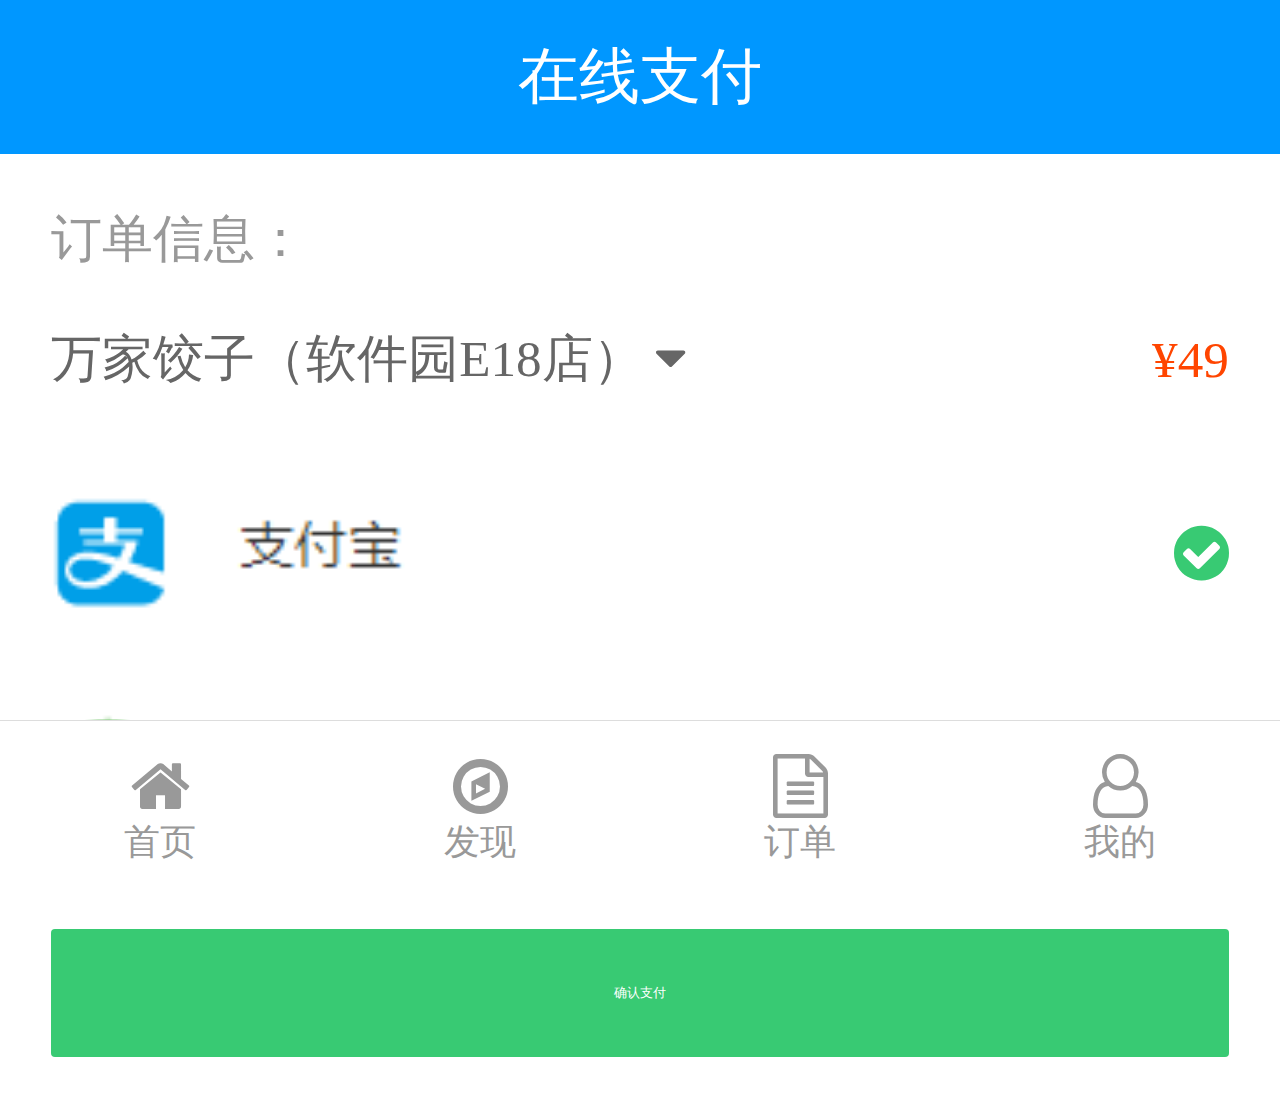
<file: payment.html>
<!DOCTYPE html>
<html>
	<head>
		<meta charset="utf-8">
		<meta name="viewport" content="width=device-width,initial-scale=1">
		<link href="framework/font-awesome/css/font-awesome.min.css" rel="stylesheet">
		<link href="framework/reset.css" rel="stylesheet">
		<link href="css/payment.css" rel="stylesheet">
		<script src="js/payment.js"></script>
		<title>饿了么 在线支付</title>
	</head>
	<body>
		<div class="wrapper">
			
			<!-- header部分 -->
			<header>
				<p>在线支付</p>
			</header>
			
			<!-- 订单信息部分 -->
			<h3>订单信息：</h3>
			<div class="order-info">
				<p>
					万家饺子（软件园E18店）
					<i class="fa fa-caret-down" id="showBtn"></i>
				</p>
				<p>&#165;49</p>
			</div>
			
			<!-- 订单明细部分 -->
			<ul class="order-detailet" id="detailetBox">
				<li>
					<p>纯肉鲜肉（水饺） x 2</p>
					<p>&#165;15</p>
				</li>
				<li>
					<p>玉米鲜肉（水饺） x 1</p>
					<p>&#165;16</p>
				</li>
				<li>
					<p>配送费</p>
					<p>&#165;3</p>
				</li>
			</ul>
			
			<!-- 支付方式部分 -->
			<ul class="payment-type">
				<li>
					<img src="./img/alipay.png">
					<i class="fa fa-check-circle"></i>
				</li>
				<li>
					<img src="./img/wechat.png">
				</li>
			</ul>
			<div class="payment-button">
				<button>确认支付</button>
			</div>
			
			<!-- 底部菜单部分 -->
			<ul class="footer">
				<li onclick="location.href='index.html'">
					<i class="fa fa-home"></i>
					<p>首页</p>
				</li>
				<li>
					<i class="fa fa-compass"></i>
					<p>发现</p>
				</li>
				<li onclick="location.href='orderList.html'">
					<i class="fa fa-file-text-o"></i>
					<p>订单</p>
				</li>
				<li>
					<i class="fa fa-user-o"></i>
					<p>我的</p>
				</li>
			</ul>
		</div>	
	</body>
</html>
</file>
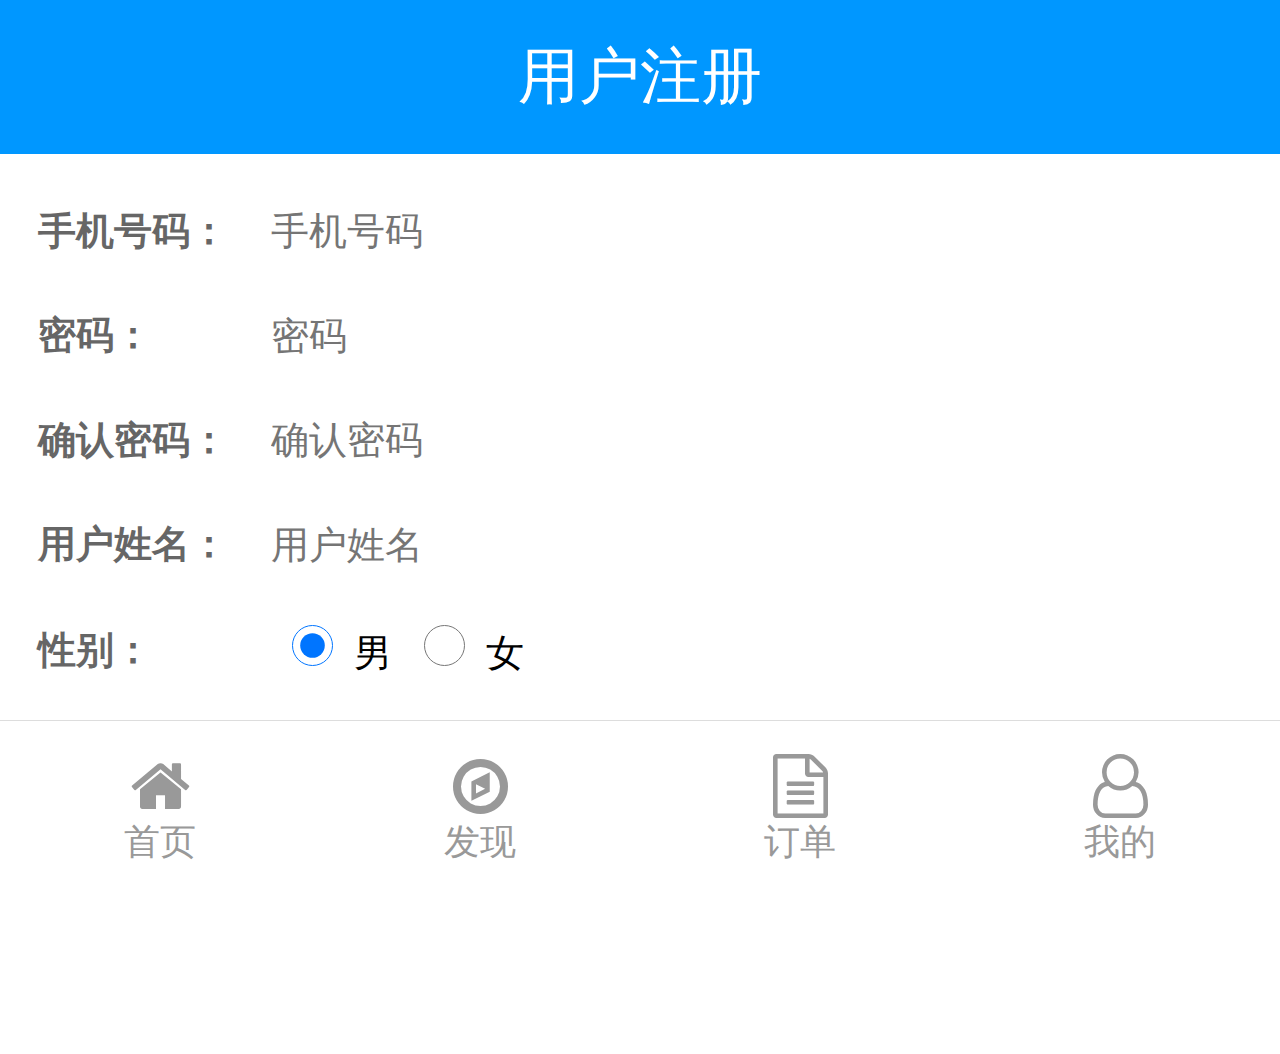
<file: register.html>
<!DOCTYPE html>
<html>
	<head>
		<meta charset="utf-8">
		<meta name="viewport" content="width=device-width,initial-scale=1">
		<link href="framework/font-awesome/css/font-awesome.min.css" rel="stylesheet">
		<link href="framework/reset.css" rel="stylesheet">
		<link href="css/register.css" rel="stylesheet">
		<title>饿了么 用户注册</title>
	</head>
	<body>
		<div class="wrapper">
			
			<!-- header部分 -->
			<header>
				<p>用户注册</p>
			</header>
			
			<!-- 表单部分 -->
			<ul class="form-box">
				<li>
					<div class="title">
						手机号码：
					</div>
					<div class="content">
						<input type="text" placeholder="手机号码">
					</div>
				</li>
				<li>
					<div class="title">
						密码：
					</div>
					<div class="content">
						<input type="password" placeholder="密码">
					</div>
				</li>
				<li>
					<div class="title">
						确认密码：
					</div>
					<div class="content">
						<input type="password" placeholder="确认密码">
					</div>
				</li>
				<li>
					<div class="title">
						用户姓名：
					</div>
					<div class="content">
						<input type="text" placeholder="用户姓名">
					</div>
				</li>
				<li>
					<div class="title">
						性别：
					</div>
					<div class="content" style="font-size: 3vw;">
						<input type="radio" name="sex" checked style="width:6vw;height: 3.2vw;">男
						<input type="radio" name="sex" style="width:6vw;height: 3.2vw;">女
					</div>
				</li>
			</ul>
			
			<div class="button-login">
				<button onclick="location.href='login.html'">注册</button>
			</div>
			
			<!-- 底部菜单部分 -->
			<ul class="footer">
				<li onclick="location.href='index.html'">
					<i class="fa fa-home"></i>
					<p>首页</p>
				</li>
				<li>
					<i class="fa fa-compass"></i>
					<p>发现</p>
				</li>
				<li onclick="location.href='orderList.html'">
					<i class="fa fa-file-text-o"></i>
					<p>订单</p>
				</li>
				<li>
					<i class="fa fa-user-o"></i>
					<p>我的</p>
				</li>
			</ul>
		</div>	
	</body>
</html>
</file>
<file: framework/icon.css>
/**
 * location 定位小图标 
 * 说明：使用div标签，加上icon-location类样式即可。
 *       但需要放置在一个容器中，调整容器大小，图标能自适应容器大小。
 * 示例：
 * <div class="icon-location-box">
 *     <div class="icon-location"></div>
 * </div>
 */
.icon-location {
	position: relative;
	width: 100%;
	height: 100%;
	border-radius: 50% 50% 50% 0;
	background: #fff;
	transform: rotate(-45deg);
}
.icon-location:after {
	content: '';
	width: 40%;
	height: 40%;
	margin: 30% 0 0 29%;
	background-color: #0097FF;
	position: absolute;
	border-radius: 50%;
}
</file>
<file: css/index.css>
/****************** 总容器 ******************/
.wrapper{
	width: 100%;
	height: 100%;
}

/****************** header ******************/
.wrapper header{
	width: 100%;
	height: 12vw;
	background-color: #0097FF;
	
	display: flex;
	align-items: center;
}
.wrapper header .icon-location-box{
	width: 3.5vw;
	height: 3.5vw;
	margin: 0 1vw 0 3vw;
}
.wrapper header .location-text{
	font-size: 4.5vw;
	font-weight: 700;
	color: #fff;
}
.wrapper header .location-text .fa-caret-down{
	margin-left: 1vw;
}

/****************** search ******************/
.wrapper .search{
	width: 100%;
	height: 13vw;
}
.wrapper .search .search-fixed-top{
	width: 100%;
	height: 13vw;
	background-color: #0097FF;
	display: flex;
	justify-content: center;
	align-items: center;
}
.wrapper .search .search-fixed-top .search-box{
	width: 90%;
	height: 9vw;
	background-color: #fff;
	border-radius: 2px;
	
	display: flex;
	justify-content: center;
	align-items: center;
	
	font-size: 3.5vw;
	color: #AEAEAE;
	font-family: "宋体";
	/*此样式是让文本选中状态无效*/
	user-select: none;
}
.wrapper .search .search-fixed-top .search-box .fa-search{
	margin-right: 1vw;
}

/****************** 点餐分类部分 ******************/
.wrapper .foodtype{
	width: 100%;
	height: 48vw;
	
	display: flex;
	flex-wrap: wrap;
	justify-content: space-around;
	/*要使用align-content。10个子元素将自动换行为两行，而且两行作为一个整体垂直居中*/
	align-content: center;
}
.wrapper .foodtype li{
	/*一共10个子元素，通过计算，子元素宽度在16.7 ~ 20 之间，才能保证换两行*/
	width: 18vw;
	height: 20vw;
	
	display: flex;
	/*弹性盒子主轴方向设为column，然后仍然是垂直水平方向居中*/
	flex-direction: column;
	justify-content: center;
	align-items: center;
	
	user-select: none;
	cursor: pointer;
}
.wrapper .foodtype li img{
	width: 12vw;
	/*视频讲解时高度设置为12vw，实际上设置为10.3vw更佳*/
	height: 10.3vw;
}
.wrapper .foodtype li p{
	font-size: 3.2vw;
	color: #666;
}

/****************** 横幅广告部分 ******************/
.wrapper .banner{
	/**
	 * 设置容器宽度95%，然后水平居中，这样两边留白; 
	 * 这里不能用padding，因为背景图片也会覆盖padding
	 */
	width: 95%;
	margin: 0 auto;
	height: 29vw;
	
	/*此三个样式组合，可以保证背景图片充满整个容器*/
	background-image: url(../img/index_banner.png);
	background-repeat: no-repeat;
	background-size: cover;
	
	box-sizing: border-box;
	padding: 2vw 6vw;
}
.wrapper .banner h3{
	font-size: 4.2vw;
	margin-bottom: 1.2vw;
}
.wrapper .banner p{
	font-size: 3.4vw;
	color: #666;
	margin-bottom: 2.4vw;
}
.wrapper .banner a{
	font-size: 3vw;
	color: #C79060;
	font-weight: 700;
}

/****************** 超级会员部分 ******************/
.wrapper .supermember{
	/*这里也设置容器宽度95%，不能用padding，因为背景色也会充满padding*/
	width: 95%;
	margin: 0 auto;
	height: 11.5vw;
	background-color: #FEEDC1;
	margin-top: 1.3vw;
	border-radius: 2px;
	color: #644F1B;
	
	display: flex;
	justify-content: space-between;
	align-items: center;
}
.wrapper .supermember .left{
	display: flex;
	align-items: center;
	margin-left: 4vw;
	user-select: none;
}
.wrapper .supermember .left img{
	width: 6vw;
	height: 6vw;
	margin-right: 2vw;
}
.wrapper .supermember .left h3{
	font-size: 4vw;
	margin-right: 2vw;
}
.wrapper .supermember .left p{
	font-size: 3vw;
}
.wrapper .supermember .right{
	font-size: 3vw;
	margin-right: 4vw;
	cursor: pointer;
}

/****************** 推荐商家部分 ******************/
.wrapper .recommend{
	width: 100%;
	height: 14vw;
	display: flex;
	justify-content: center;
	align-items: center;
}
.wrapper .recommend .recommend-line{
	width: 6vw;
	height: 0.2vw;
	background-color: #888;
}
.wrapper .recommend p{
	font-size: 4vw;
	margin: 0 4vw;
}

/****************** 推荐方式部分 ******************/
.wrapper .recommendtype{
	width: 100%;
	height: 5vw;
	margin-bottom: 5vw;
	
	display: flex;
	justify-content: space-around;
	align-items: center;
}
.wrapper .recommendtype li{
	font-size: 3.5vw;
	color: #555;
}

/****************** 推荐商家列表部分 ******************/
.wrapper .business{
	width: 100%;
	margin-bottom: 14vw;
}
.wrapper .business li{
	width: 100%;
	box-sizing: border-box;
	padding: 2.5vw;
	user-select: none;
	border-bottom: solid 1px #DDD;
	
	display: flex;
}
.wrapper .business li img{
	width: 18vw;
	height: 18vw;
}
.wrapper .business li .business-info{
	width: 100%;
	box-sizing: border-box;
	padding-left: 3vw;
}
.wrapper .business li .business-info .business-info-h{
	display: flex;
	justify-content: space-between;
	align-items: center;
	margin-bottom: 2vw;
}
.wrapper .business li .business-info .business-info-h h3{
	font-size: 4vw;
	color: #333;
}
.wrapper .business li .business-info .business-info-h .business-info-like{
	width: 1.6vw;
	height: 3.4vw;
	background-color: #666;
	color: #fff;
	font-size: 4vw;
	margin-right: 4vw;
	
	display: flex;
	justify-content: center;
	align-items: center;
}
.wrapper .business li .business-info .business-info-star{
	display: flex;
	justify-content: space-between;
	align-items: center;
	margin-bottom: 2vw;
	font-size: 3.1vw;
}
.wrapper .business li .business-info .business-info-star .business-info-star-left{
	display: flex;
	align-items: center;
}
.wrapper .business li .business-info .business-info-star .business-info-star-left .fa-star{
	color: #FEC80E;
	margin-right: 0.5vw;
}
.wrapper .business li .business-info .business-info-star .business-info-star-left p{
	color: #666;
	margin-left: 1vw;
}
.wrapper .business li .business-info .business-info-star .business-info-star-right{
	background-color: #0097FF;
	color: #fff;
	font-size: 2.4vw;
	border-radius: 2px;
	padding: 0 0.6vw;
}
.wrapper .business li .business-info .business-info-delivery{
	display: flex;
	justify-content: space-between;
	align-items: center;
	margin-bottom: 2vw;
	
	color: #666;
	font-size: 3.1vw;
}
.wrapper .business li .business-info .business-info-explain{
	display: flex;
	align-items: center;
	margin-bottom: 3vw;
}
.wrapper .business li .business-info .business-info-explain div{
	border: solid 1px #DDD;
	font-size: 2.8vw;
	color: #666;
	border-radius: 3px;
	padding: 0 0.1vw ;
}
.wrapper .business li .business-info .business-info-promotion{
	display: flex;
	justify-content: space-between;
	align-items: center;
	margin-bottom: 1.8vw;
}
.wrapper .business li .business-info .business-info-promotion .business-info-promotion-left{
	display: flex;
	align-items: center;
}
.wrapper .business li .business-info .business-info-promotion .business-info-promotion-left .business-info-promotion-left-incon{
	width: 4vw;
	height: 4vw;
	background-color: #70BC46;
	border-radius: 3px;
	font-size: 3vw;
	color: #fff;
	
	display: flex;
	justify-content: center;
	align-items: center;
}
.wrapper .business li .business-info .business-info-promotion .business-info-promotion-left p{
	color: #666;
	font-size: 3vw;
	margin-left: 2vw;
}
.wrapper .business li .business-info .business-info-promotion .business-info-promotion-right{
	display: flex;
	align-items: center;
	font-size: 2.5vw;
	color: #999;
}
.wrapper .business li .business-info .business-info-promotion .business-info-promotion-right p{
	margin-right: 2vw;
}

/****************** 底部菜单部分 ******************/
.wrapper .footer{
	width: 100%;
	height: 14vw;
	border-top: solid 1px #DDD;
	background-color: #fff;
	
	position: fixed;
	left: 0;
	bottom: 0;
	
	display: flex;
	justify-content: space-around;
	align-items: center;
}
.wrapper .footer li{
	/*li本身的尺寸完全由内容撑起*/
	display: flex;
	flex-direction: column;
	justify-content: center;
	align-items: center;
	
	color: #999;
	user-select: none;
	cursor: pointer;
}
.wrapper .footer li p{
	font-size: 2.8vw;
}
.wrapper .footer li i{
	font-size: 5vw;
}
</file>
<file: css/businessInfo.css>
/****************** 总容器 ******************/
.wrapper{
	width: 100%;
	height: 100%;
}

/****************** header部分 ******************/
.wrapper header{
	width: 100%;
	height: 12vw;
	background-color: #0097FF;
	color: #fff;
	font-size: 4.8vw;
	
	position: fixed;
	left: 0;
	top: 0;
	z-index: 1000;
	
	display: flex;
	justify-content: center;
	align-items: center;
}

/****************** 商家logo部分 ******************/
.wrapper .business-logo{
	width: 100%;
	height: 35vw;
	/*使用上外边距避开header部分*/
	margin-top: 12vw;
	
	display: flex;
	justify-content: center;
	align-items: center;
}
.wrapper .business-logo img{
	width: 40vw;
	height: 30vw;
	border-radius: 5px;
}

/****************** 商家信息部分 ******************/
.wrapper .business-info{
	width: 100%;
	height: 20vw;
	
	display: flex;
	flex-direction: column;
	justify-content: center;
	align-items: center;
}
.wrapper .business-info h1{
	font-size: 5vw;
}
.wrapper .business-info p{
	font-size: 3vw;
	color: #666;
	margin-top: 1vw;
}

/****************** 食品列表部分 ******************/
.wrapper .food{
	width: 100%;
	/*使用下外边距避开footer部分*/
	margin-bottom: 14vw;
}
.wrapper .food li{
	width: 100%;
	box-sizing: border-box;
	padding: 2.5vw;
	user-select: none;
	
	display: flex;
	justify-content: space-between;
	align-items: center;
}
.wrapper .food li .food-left{
	display: flex;
	align-items: center;
}
.wrapper .food li .food-left img{
	width: 20vw;
	height: 20vw;
}
.wrapper .food li .food-left .food-left-info{
	margin-left: 3vw;
}
.wrapper .food li .food-left .food-left-info h3{
	font-size: 3.8vw;
	color: #555;
}
.wrapper .food li .food-left .food-left-info p{
	font-size: 3vw;
	color: #888;
	margin-top: 2vw;
}
.wrapper .food li .food-right{
	width: 16vw;
	display: flex;
	justify-content: space-between;
	align-items: center;
}
.wrapper .food li .food-right .fa-minus-circle{
	font-size: 5.5vw;
	color: #999;
	cursor: pointer;
}
.wrapper .food li .food-right p{
	font-size: 3.6vw;
	color: #333;
}
.wrapper .food li .food-right .fa-plus-circle{
	font-size: 5.5vw;
	color: #0097EF;
	cursor: pointer;
}

/****************** 购物车部分 ******************/
.wrapper .cart{
	width: 100%;
	height: 14vw;
	
	position: fixed;
	left: 0;
	bottom: 0;
	
	display: flex;
}
.wrapper .cart .cart-left{
	flex: 2;
	background-color: #505051;
	display: flex;
}
.wrapper .cart .cart-left .cart-left-icon{
	width: 16vw;
	height: 16vw;
	box-sizing: border-box;
	border: solid 1.6vw #444;
	border-radius: 8vw;
	background-color: #3190E8;
	font-size: 7vw;
	color: #fff;
	
	display: flex;
	justify-content: center;
	align-items: center;
	
	margin-top: -4vw;
	margin-left: 3vw;
	
	position: relative;
}
.wrapper .cart .cart-left .cart-left-icon-quantity{
	width: 5vw;
	height: 5vw;
	border-radius: 2.5vw;
	background-color: red;
	color: #fff;
	font-size: 3.6vw;
	
	display: flex;
	justify-content: center;
	align-items: center;
	
	position: absolute;
	right: -1.5vw;
	top: -1.5vw;
}
.wrapper .cart .cart-left .cart-left-info p:first-child{
	font-size: 4.5vw;
	color: #fff;
	margin-top: 1vw;
}
.wrapper .cart .cart-left .cart-left-info p:last-child{
	font-size: 2.8vw;
	color: #AAA;
}

.wrapper .cart .cart-right{
	flex: 1;
}
/*达到起送费时的样式*/
.wrapper .cart .cart-right .cart-right-item{
	width: 100%;
	height: 100%;
	background-color: #38CA73;
	color: #fff;
	font-size: 4.5vw;
	font-weight: 700;
	user-select: none;
	cursor: pointer;
	
	display: flex;
	justify-content: center;
	align-items: center;
}

/*不够起送费时的样式（只有背景色和鼠标样式的区别）*/
/*
.wrapper .cart .cart-right .cart-right-item{
	width: 100%;
	height: 100%;
	background-color: #535356;
	color: #fff;
	font-size: 4.5vw;
	font-weight: 700;
	user-select: none;
	
	display: flex;
	justify-content: center;
	align-items: center;
}
*/
</file>
<file: css/businessList.css>
/****************** 总容器 ******************/
.wrapper{
	width: 100%;
	height: 100%;
}

/****************** header部分 ******************/
.wrapper header{
	width: 100%;
	height: 12vw;
	background-color: #0097FF;
	color: #fff;
	font-size: 4.8vw;
	
	position: fixed;
	left: 0;
	top: 0;
	z-index: 1000;
	
	display: flex;
	justify-content: center;
	align-items: center;
}

/****************** 商家列表部分 ******************/
.wrapper .business{
	width: 100%;
	margin-top: 12vw;
	margin-bottom: 14vw;
}
.wrapper .business li{
	width: 100%;
	box-sizing: border-box;
	padding: 2.5vw;
	border-bottom: solid 1px #DDD;
	user-select: none;
	cursor: pointer;
	
	display: flex;
	align-items: center;
}
.wrapper .business li .business-img{
	/*这里设置为相当定位，成为business-img-quantity元素的父元素*/
	position: relative;
}
.wrapper .business li .business-img img{
	width: 20vw;
	height: 20vw;
}
.wrapper .business li .business-img .business-img-quantity{
	width: 5vw;
	height: 5vw;
	background-color: red;
	color: #fff;
	font-size: 3.6vw;
	border-radius: 2.5vw;
	
	display: flex;
	justify-content: center;
	align-items: center;
	
	/*设置成绝对定位，不占文档流空间*/
	position: absolute;
	right: -1.5vw;
	top: -1.5vw;
}
.wrapper .business li .business-info{
	margin-left: 3vw;
}
.wrapper .business li .business-info h3{
	font-size: 3.8vw;
	color: #555;
}
.wrapper .business li .business-info p{
	font-size: 3vw;
	color: #888;
	margin-top: 2vw;
}
/****************** 底部菜单部分 ******************/
.wrapper .footer{
	width: 100%;
	height: 14vw;
	border-top: solid 1px #DDD;
	background-color: #fff;
	
	position: fixed;
	left: 0;
	bottom: 0;
	
	display: flex;
	justify-content: space-around;
	align-items: center;
}
.wrapper .footer li{
	display: flex;
	flex-direction: column;
	justify-content: center;
	align-items: center;
	
	color: #999;
	user-select: none;
	cursor: pointer;
}
.wrapper .footer li p{
	font-size: 2.8vw;
}
.wrapper .footer li i{
	font-size: 5vw;
}
</file>
<file: css/login.css>
/****************** 总容器 ******************/
.wrapper{
	width: 100%;
	height: 100%;
}

/****************** header部分 ******************/
.wrapper header{
	width: 100%;
	height: 12vw;
	background-color: #0097FF;
	color: #fff;
	font-size: 4.8vw;
	
	position: fixed;
	left: 0;
	top: 0;
	z-index: 1000;
	
	display: flex;
	justify-content: center;
	align-items: center;
}

/****************** 表单部分 ******************/
.wrapper .form-box{
	width: 100%;
	margin-top: 12vw;
}
.wrapper .form-box li{
	box-sizing: border-box;
	padding: 4vw 3vw 0 3vw;
	display: flex;
	align-items: center;
}
.wrapper .form-box li .title{
	flex: 0 0 18vw;
	font-size: 3vw;
	font-weight: 700;
	color: #666;
}
.wrapper .form-box li .content{
	flex: 1;
}
.wrapper .form-box li .content input{
	border: none;
	outline: none;
	width: 100%;
	height: 4vw;
	font-size: 3vw;
}
.wrapper .button-login{
	width: 100%;
	box-sizing: border-box;
	padding: 4vw 3vw 0 3vw;
}
.wrapper .button-login button{
	width: 100%;
	height: 10vw;
	font-size: 3.8vw;
	font-weight: 700;
	color: #fff;
	background-color: #38CA73;
	border-radius: 4px;
	
	border: none;
	outline: none;
}
.wrapper .button-register{
	width: 100%;
	box-sizing: border-box;
	padding: 4vw 3vw 0 3vw;
}
.wrapper .button-register button{
	width: 100%;
	height: 10vw;
	font-size: 3.8vw;
	font-weight: 700;
	/*与上面登陆按钮不同的只有颜色、背景色、边框不同*/
	color: #666;
	background-color: #EEE;
	border: solid 1px #DDD;
	border-radius: 4px;
	
	border: none;
	outline: none;
}
/****************** 底部菜单部分 ******************/
.wrapper .footer{
	width: 100%;
	height: 14vw;
	border-top: solid 1px #DDD;
	background-color: #fff;
	
	position: fixed;
	left: 0;
	bottom: 0;
	
	display: flex;
	justify-content: space-around;
	align-items: center;
}
.wrapper .footer li{
	display: flex;
	flex-direction: column;
	justify-content: center;
	align-items: center;
	
	color: #999;
	user-select: none;
	cursor: pointer;
}
.wrapper .footer li p{
	font-size: 2.8vw;
}
.wrapper .footer li i{
	font-size: 5vw;
}
</file>
<file: css/order.css>
/****************** 总容器 ******************/
.wrapper{
	width: 100%;
	height: 100%;
}

/****************** header部分 ******************/
.wrapper header{
	width: 100%;
	height: 12vw;
	background-color: #0097FF;
	color: #fff;
	font-size: 4.8vw;
	
	position: fixed;
	left: 0;
	top: 0;
	z-index: 1000;
	
	display: flex;
	justify-content: center;
	align-items: center;
}

/****************** 订单信息部分 ******************/
.wrapper .order-info{
	/*注意这里，不设置高，靠内容撑开。因为地址有可能折行*/
	width: 100%;
	margin-top: 12vw;
	background-color: #0097EF;
	box-sizing: border-box;
	padding: 2vw;
	color: #fff;
}
.wrapper .order-info h5{
	font-size: 3vw;
	font-weight: 300;
}
.wrapper .order-info .order-info-address{
	width: 100%;
	display: flex;
	justify-content: space-between;
	align-items: center;
	
	font-weight: 700;
	user-select: none;
	cursor: pointer;
	margin: 1vw 0;
}
.wrapper .order-info .order-info-address p{
	width: 90%;
	font-size: 5vw;
}
.wrapper .order-info .order-info-address i{
	font-size: 6vw;
}
.wrapper .order-info p{
	font-size: 3vw;
}

.wrapper h3{
	box-sizing: border-box;
	padding: 3vw;
	font-size: 4vw;
	color: #666;
	border-bottom: solid 1px #DDD;
}

/****************** 订单明细部分 ******************/
.wrapper .order-detailed{
	width: 100%;
}
.wrapper .order-detailed li{
	width: 100%;
	height: 16vw;
	box-sizing: border-box;
	padding: 3vw;
	color: #666;
	
	display: flex;
	justify-content: space-between;
	align-items: center;
}
.wrapper .order-detailed li .order-detailed-left{
	display: flex;
	align-items: center;
}
.wrapper .order-detailed li .order-detailed-left img{
	width: 10vw;
	height: 10vw;
}
.wrapper .order-detailed li .order-detailed-left p{
	font-size: 3.5vw;
	margin-left: 3vw;
}
.wrapper .order-detailed li p{
	font-size: 3.5vw;
}
.wrapper .order-deliveryfee{
	width: 100%;
	height: 16vw;
	box-sizing: border-box;
	padding: 3vw;
	color: #666;
	display: flex;
	justify-content: space-between;
	align-items: center;
	font-size: 3.5vw;
}

/****************** 订单合计部分 ******************/
.wrapper .total{
	width: 100%;
	height: 14vw;
	
	position: fixed;
	left: 0;
	bottom: 0;
	
	display: flex;
}
.wrapper .total .total-left{
	flex: 2;
	background-color: #505051;
	color: #fff;
	font-size: 4.5vw;
	font-weight: 700;
	user-select: none;
	
	display: flex;
	justify-content: center;
	align-items: center;
}
.wrapper .total .total-right{
	flex: 1;
	background-color: #38CA73;
	color: #fff;
	font-size: 4.5vw;
	font-weight: 700;
	user-select: none;
	cursor: pointer;
	
	display: flex;
	justify-content: center;
	align-items: center;
}
</file>
<file: css/orderList.css>
/****************** 总容器 ******************/
.wrapper{
	width: 100%;
	height: 100%;
}

/****************** header部分 ******************/
.wrapper header{
	width: 100%;
	height: 12vw;
	background-color: #0097FF;
	color: #fff;
	font-size: 4.8vw;
	
	position: fixed;
	left: 0;
	top: 0;
	z-index: 1000;
	
	display: flex;
	justify-content: center;
	align-items: center;
}

/****************** 历史订单列表部分 ******************/
.wrapper h3{
	margin-top: 12vw;
	box-sizing: border-box;
	padding: 4vw;
	font-size: 4vw;
	font-weight: 300;
	color: #999;
}
.wrapper .order{
	width: 100%;
}
.wrapper .order li{
	width: 100%;
}
.wrapper .order li .order-info{
	box-sizing: border-box;
	padding: 2vw 4vw;
	font-size: 4vw;
	color: #666;
	
	display: flex;
	justify-content: space-between;
	align-items: center;
}
.wrapper .order li .order-info .order-info-right{
	display: flex;
}
.wrapper .order li .order-info .order-info-right .order-info-right-icon{
	background-color: #f90;
	color: #fff;
	border-radius: 3px;
	margin-left: 2vw;
	user-select: none;
	cursor: pointer;
}

.wrapper .order li .order-detailet{
	width: 100%;
}
.wrapper .order li .order-detailet li{
	width: 100%;
	box-sizing: border-box;
	padding: 1vw 4vw;
	color: #666;
	font-size: 3vw;
	
	display: flex;
	justify-content: space-between;
	align-items: center;
}
/****************** 底部菜单部分 ******************/
.wrapper .footer{
	width: 100%;
	height: 14vw;
	border-top: solid 1px #DDD;
	background-color: #fff;
	
	position: fixed;
	left: 0;
	bottom: 0;
	
	display: flex;
	justify-content: space-around;
	align-items: center;
}
.wrapper .footer li{
	display: flex;
	flex-direction: column;
	justify-content: center;
	align-items: center;
	
	color: #999;
	user-select: none;
	cursor: pointer;
}
.wrapper .footer li p{
	font-size: 2.8vw;
}
.wrapper .footer li i{
	font-size: 5vw;
}
</file>
<file: css/payment.css>
/****************** 总容器 ******************/
.wrapper{
	width: 100%;
	height: 100%;
}

/****************** header部分 ******************/
.wrapper header{
	width: 100%;
	height: 12vw;
	background-color: #0097FF;
	color: #fff;
	font-size: 4.8vw;
	
	position: fixed;
	left: 0;
	top: 0;
	z-index: 1000;
	
	display: flex;
	justify-content: center;
	align-items: center;
}

/****************** 订单信息部分 ******************/
.wrapper h3{
	margin-top: 12vw;
	box-sizing: border-box;
	padding: 4vw 4vw 0;
	
	font-size: 4vw;
	font-weight: 300;
	color: #999;
}
.wrapper .order-info{
	box-sizing: border-box;
	padding: 4vw;
	font-size: 4vw;
	color: #666;
	
	display: flex;
	justify-content: space-between;
	align-items: center;
}
.wrapper .order-info p:last-child{
	color: orangered;
}
/****************** 订单明细部分 ******************/
.wrapper .order-detailet{
	width: 100%;
}
.wrapper .order-detailet li{
	width: 100%;
	box-sizing: border-box;
	padding: 1vw 4vw;
	
	display: flex;
	justify-content: space-between;
	align-items: center;
}
.wrapper .order-detailet li p{
	font-size: 3vw;
	color: #666;
}

/****************** 支付方式部分 ******************/
.wrapper .payment-type{
	width: 100%;
}
.wrapper .payment-type li{
	width: 100%;
	box-sizing: border-box;
	padding: 4vw;
	
	display: flex;
	justify-content: space-between;
	align-items: center;
}
.wrapper .payment-type li img{
	width: 33vw;
	height: 8.9vw;
}
.wrapper .payment-type li .fa-check-circle{
	font-size: 5vw;
	color: #38CA73;
}
.wrapper .payment-button{
	width: 100%;
	box-sizing: border-box;
	padding: 4vw;
}
.wrapper .payment-button button{
	width: 100%;
	height: 10vw;
	border: none;
	/*去掉外轮廓线*/
	outline: none;
	border-radius: 4px;
	background-color: #38CA73;
	color: #fff;
}
/****************** 底部菜单部分 ******************/
.wrapper .footer{
	width: 100%;
	height: 14vw;
	border-top: solid 1px #DDD;
	background-color: #fff;
	
	position: fixed;
	left: 0;
	bottom: 0;
	
	display: flex;
	justify-content: space-around;
	align-items: center;
}
.wrapper .footer li{
	display: flex;
	flex-direction: column;
	justify-content: center;
	align-items: center;
	
	color: #999;
	user-select: none;
	cursor: pointer;
}
.wrapper .footer li p{
	font-size: 2.8vw;
}
.wrapper .footer li i{
	font-size: 5vw;
}
</file>
<file: css/register.css>
/****************** 总容器 ******************/
.wrapper{
	width: 100%;
	height: 100%;
}

/****************** header部分 ******************/
.wrapper header{
	width: 100%;
	height: 12vw;
	background-color: #0097FF;
	color: #fff;
	font-size: 4.8vw;
	
	position: fixed;
	left: 0;
	top: 0;
	z-index: 1000;
	
	display: flex;
	justify-content: center;
	align-items: center;
}

/****************** 表单部分 ******************/
.wrapper .form-box{
	width: 100%;
	margin-top: 12vw;
}
.wrapper .form-box li{
	box-sizing: border-box;
	padding: 4vw 3vw 0 3vw;
	display: flex;
	align-items: center;
}
.wrapper .form-box li .title{
	flex: 0 0 18vw;
	font-size: 3vw;
	font-weight: 700;
	color: #666;
}
.wrapper .form-box li .content{
	flex: 1;
}
.wrapper .form-box li .content input{
	border: none;
	outline: none;
	width: 100%;
	height: 4vw;
	font-size: 3vw;
}
.wrapper .button-login{
	width: 100%;
	box-sizing: border-box;
	padding: 4vw 3vw 0 3vw;
}
.wrapper .button-login button{
	width: 100%;
	height: 10vw;
	font-size: 3.8vw;
	font-weight: 700;
	color: #fff;
	background-color: #38CA73;
	border-radius: 4px;
	
	border: none;
	outline: none;
}
.wrapper .button-register{
	width: 100%;
	box-sizing: border-box;
	padding: 4vw 3vw 0 3vw;
}
.wrapper .button-register button{
	width: 100%;
	height: 10vw;
	font-size: 3.8vw;
	font-weight: 700;
	color: #666;
	background-color: #EEE;
	border-radius: 4px;
	
	border: none;
	outline: none;
	border: solid 1px #DDD;
}
/****************** 底部菜单部分 ******************/
.wrapper .footer{
	width: 100%;
	height: 14vw;
	border-top: solid 1px #DDD;
	background-color: #fff;
	
	position: fixed;
	left: 0;
	bottom: 0;
	
	display: flex;
	justify-content: space-around;
	align-items: center;
}
.wrapper .footer li{
	display: flex;
	flex-direction: column;
	justify-content: center;
	align-items: center;
	
	color: #999;
	user-select: none;
	cursor: pointer;
}
.wrapper .footer li p{
	font-size: 2.8vw;
}
.wrapper .footer li i{
	font-size: 5vw;
}
</file>
